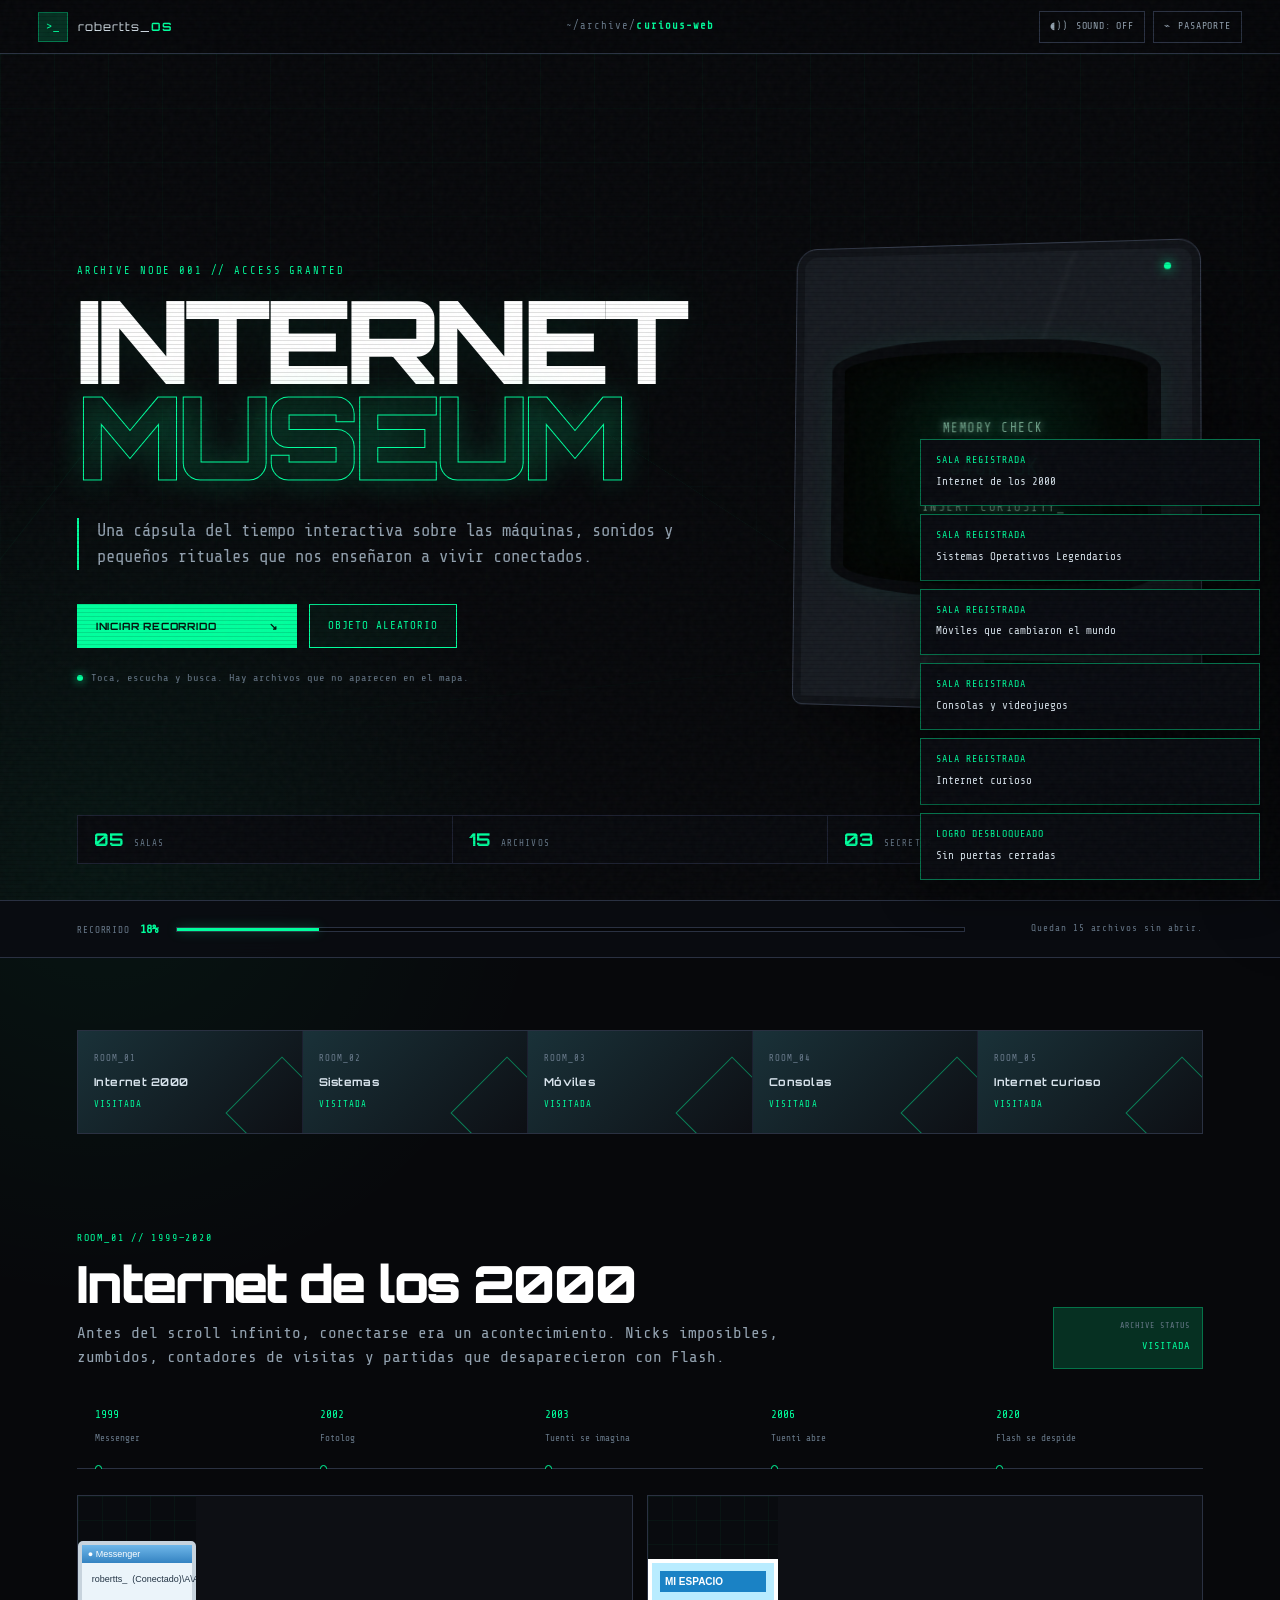
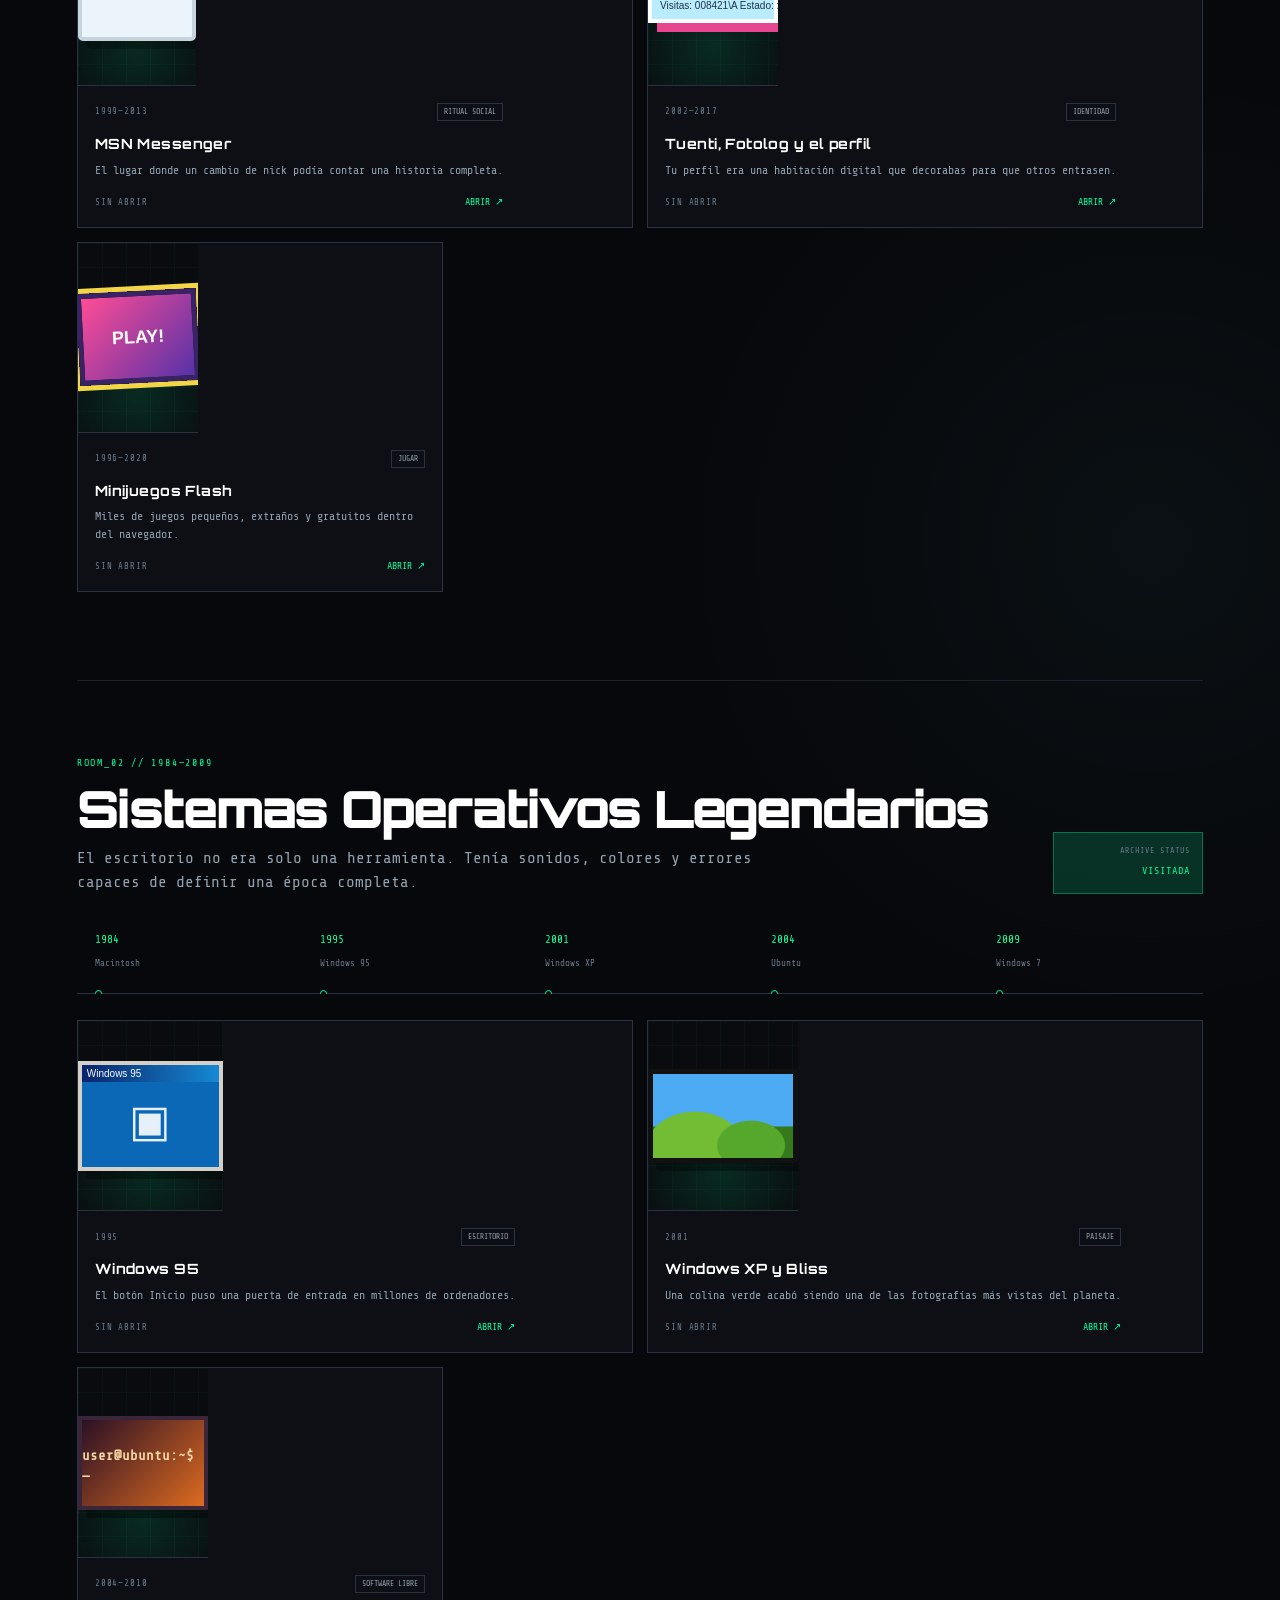
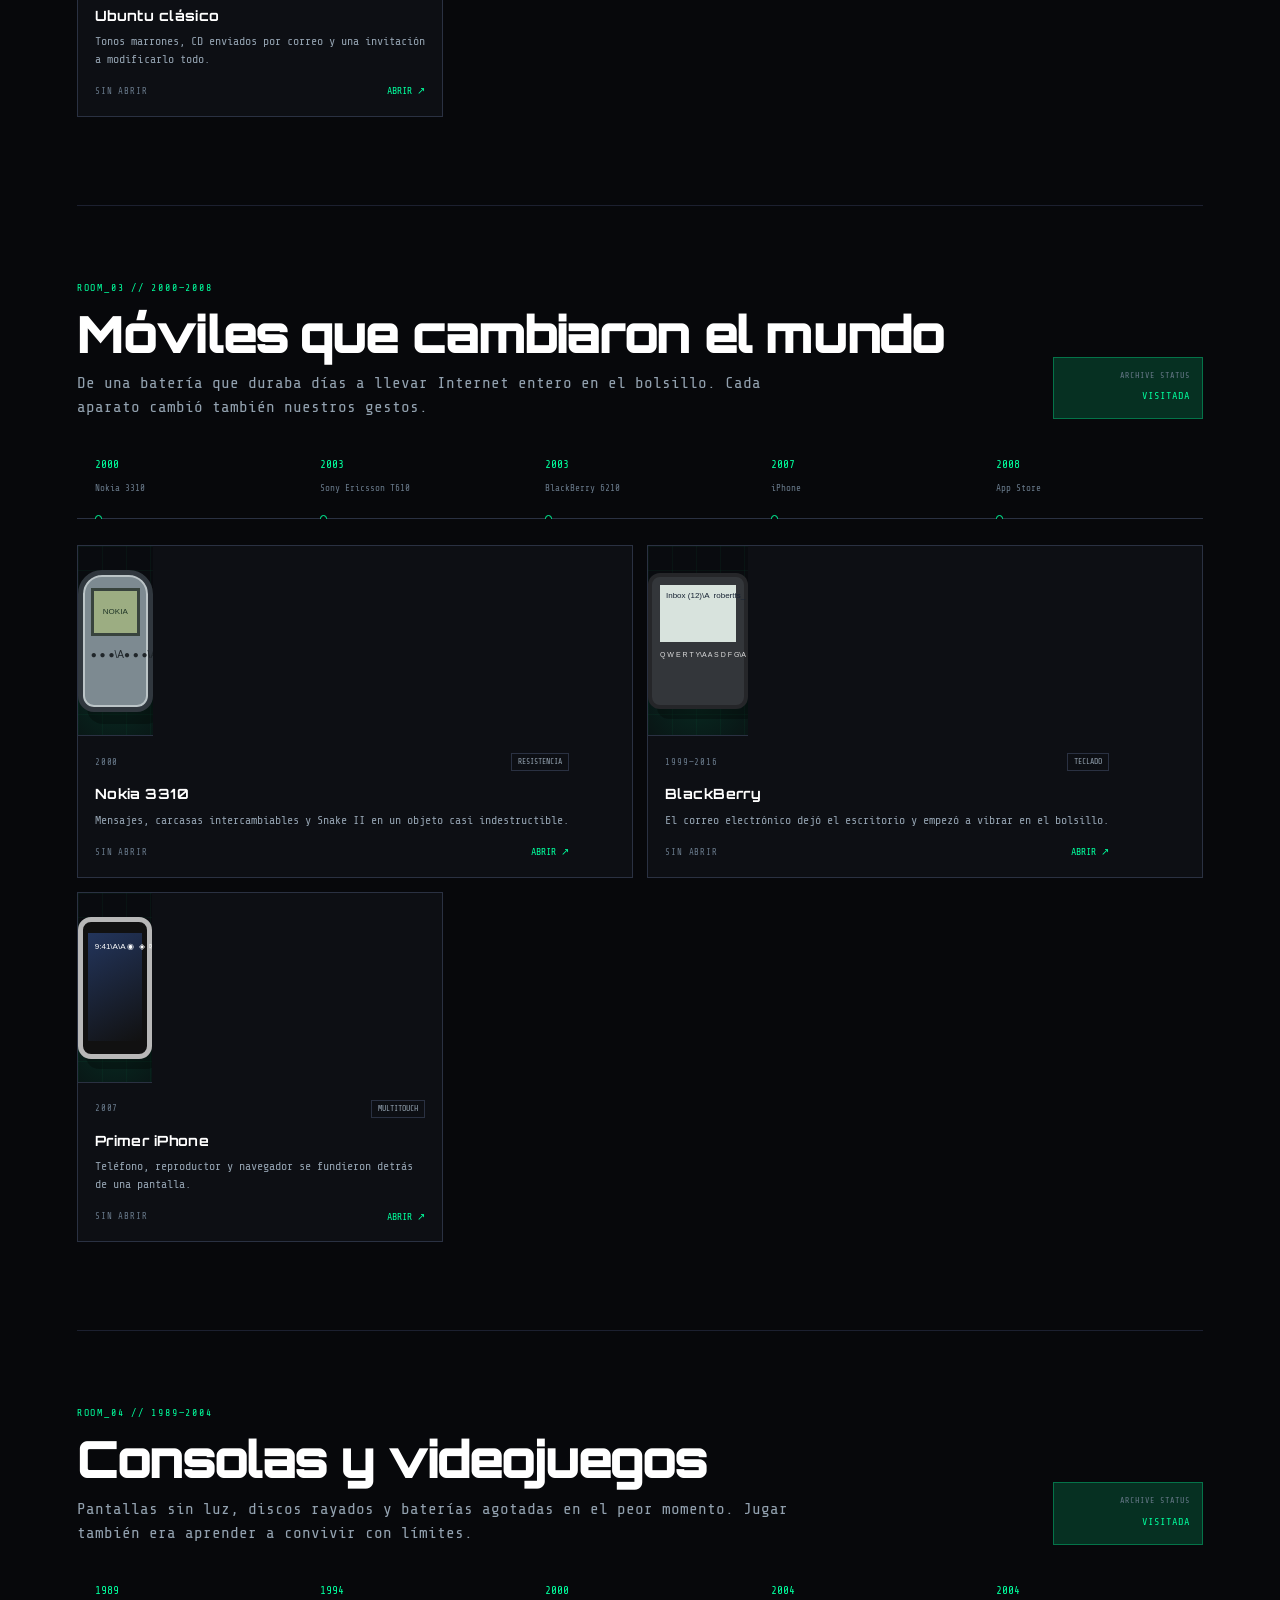
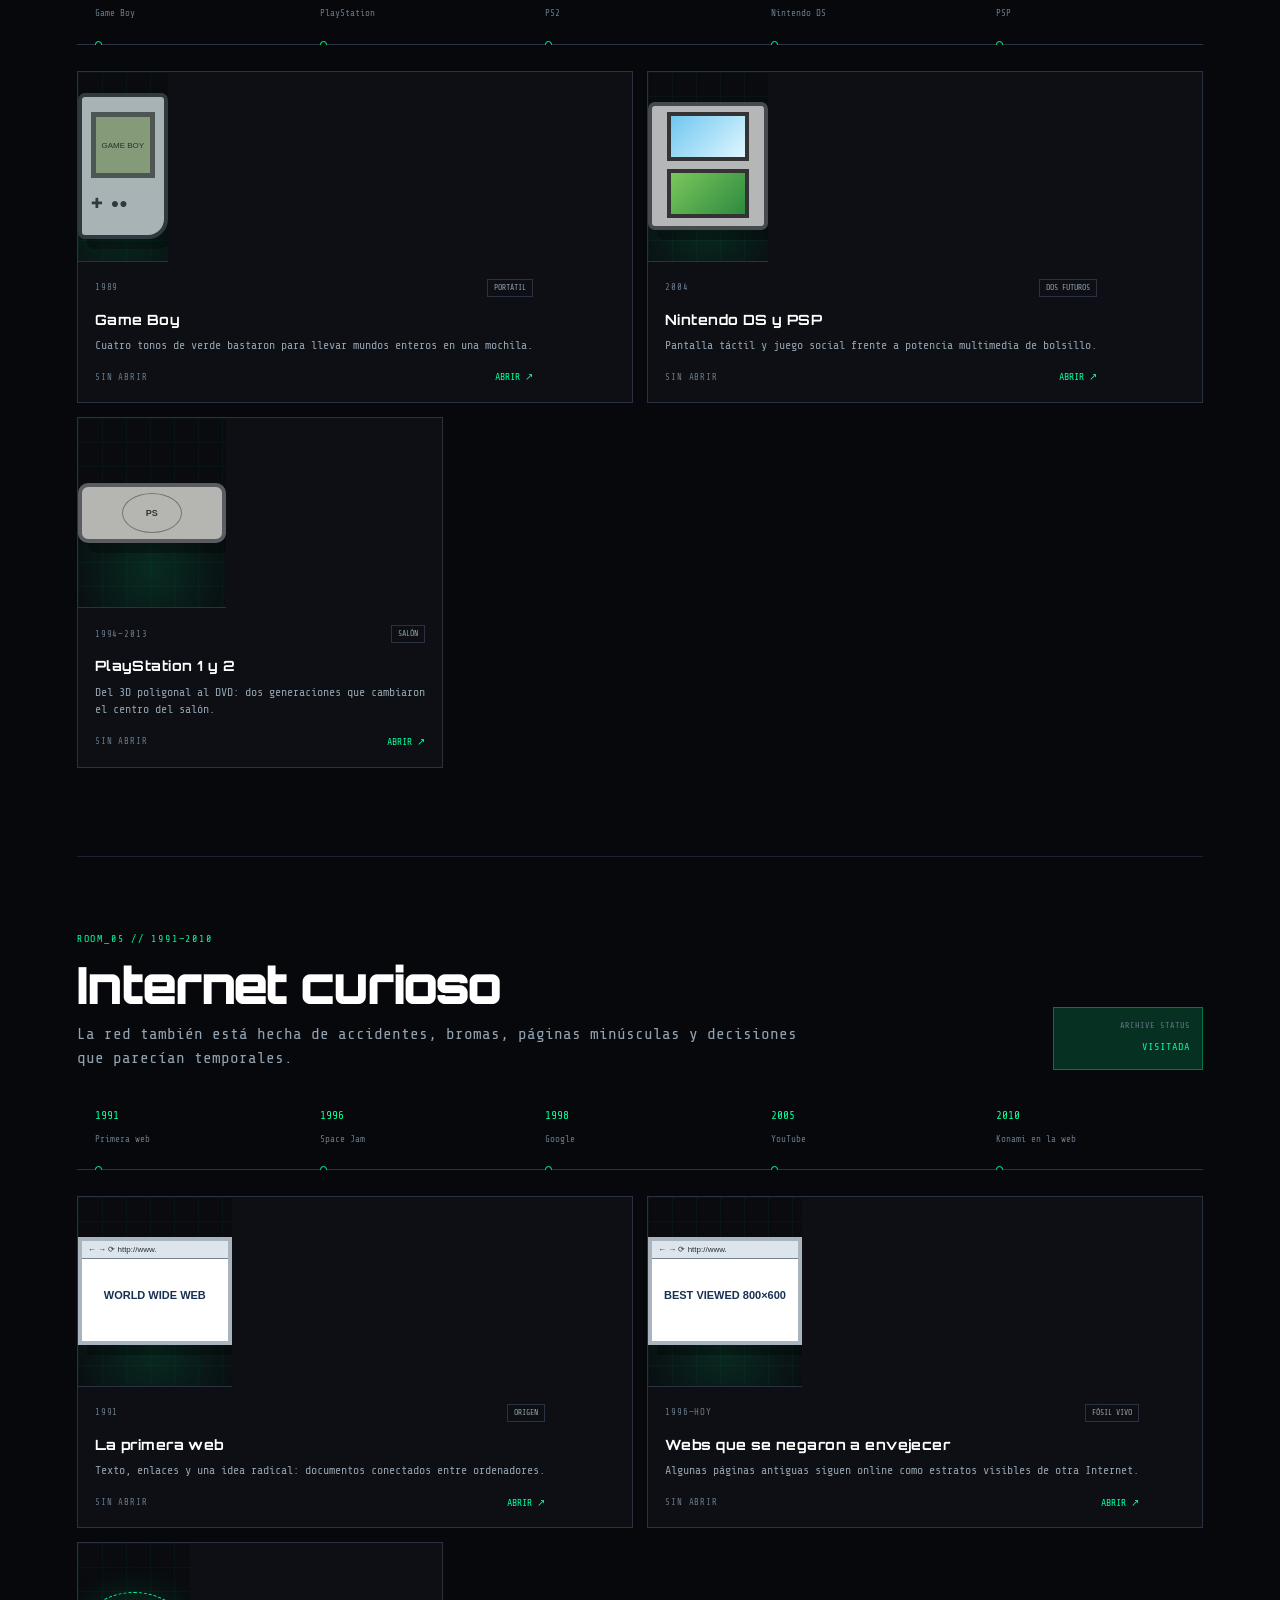
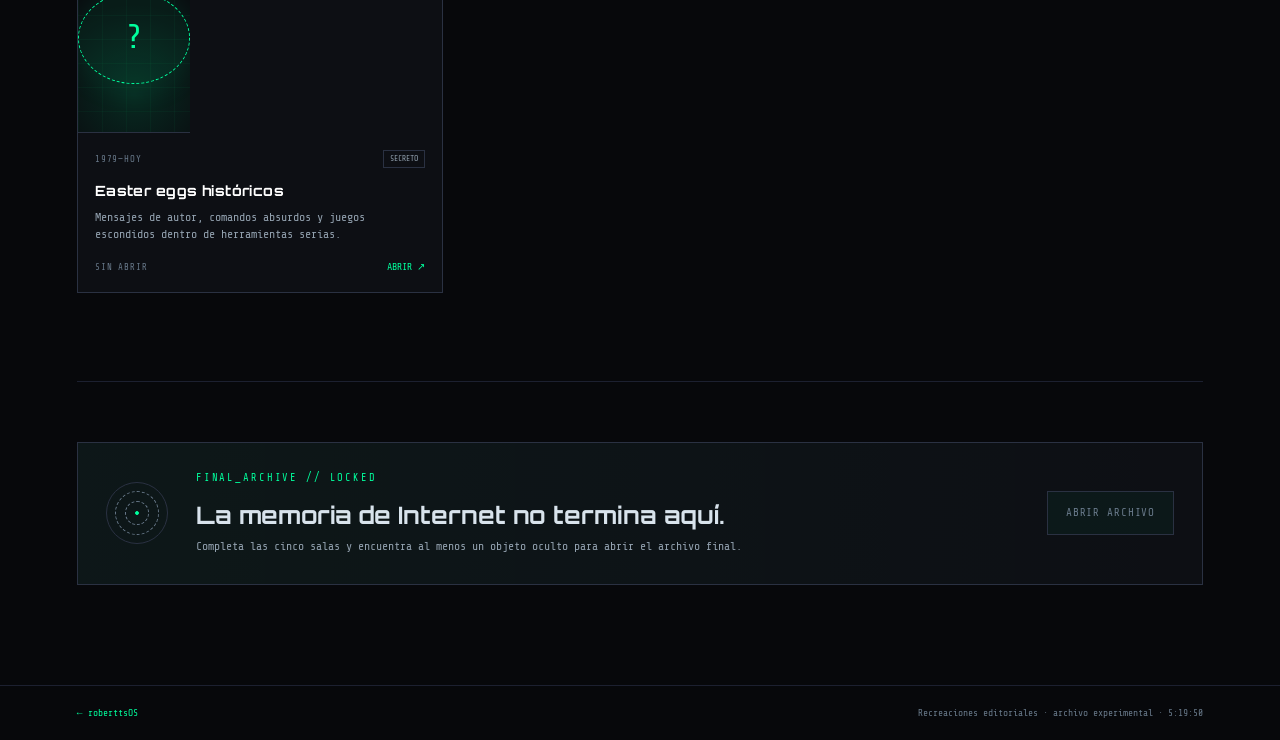
<file: internet-museum/index.html>
<!DOCTYPE html>
<html lang="es">
<head>
  <meta charset="UTF-8">
  <meta name="viewport" content="width=device-width, initial-scale=1">
  <meta name="theme-color" content="#07080b">
  <meta name="description" content="Internet Museum: una capsula del tiempo interactiva dentro de roberttsOS.">
  <title>Internet Museum // roberttsOS</title>
  <link rel="preconnect" href="https://fonts.googleapis.com">
  <link rel="preconnect" href="https://fonts.gstatic.com" crossorigin>
  <link href="https://fonts.googleapis.com/css2?family=Orbitron:wght@400;700;900&family=Share+Tech+Mono&display=swap" rel="stylesheet">
  <link rel="stylesheet" href="assets/styles.css">
</head>
<body>
  <div class="boot-screen" id="bootScreen" aria-hidden="true">
    <div class="boot-mark">INTERNET_<span>MUSEUM</span></div>
    <p>mounting collective_memory://</p>
    <div class="boot-track"><span></span></div>
    <div class="boot-log" id="bootLog"></div>
  </div>

  <div class="noise" aria-hidden="true"></div>

  <header class="topbar">
    <a class="brand" href="../index.html" aria-label="Volver a roberttsOS">
      <span class="brand-prompt">&gt;_</span>
      <span>robertts_<b>OS</b></span>
    </a>
    <div class="topbar-path" aria-label="Ruta actual">
      <span>~/archive/</span><strong id="currentPath">lobby</strong>
    </div>
    <div class="topbar-actions">
      <button class="icon-button" id="soundToggle" type="button" aria-pressed="false" title="Activar sonido">
        <span class="sound-icon" aria-hidden="true">◖))</span>
        <span class="action-label">SOUND: OFF</span>
      </button>
      <button class="icon-button" id="passportToggle" type="button" aria-expanded="false">
        <span aria-hidden="true">⌁</span>
        <span class="action-label">PASAPORTE</span>
      </button>
    </div>
  </header>

  <aside class="passport" id="passport" aria-label="Pasaporte del museo" aria-hidden="true">
    <div class="passport-head">
      <div>
        <span class="eyebrow">VISITOR_FILE</span>
        <h2>Pasaporte digital</h2>
      </div>
      <button class="plain-button" id="passportClose" type="button" aria-label="Cerrar pasaporte">×</button>
    </div>
    <div class="passport-score">
      <div class="score-ring" id="scoreRing"><strong id="passportPercent">0%</strong></div>
      <div>
        <span class="data-label">ESTADO</span>
        <p id="visitorRank">Visitante nuevo</p>
        <small id="passportCount">0 descubrimientos registrados</small>
      </div>
    </div>
    <section>
      <div class="section-label"><span>LOGROS</span><b id="achievementCount">0/5</b></div>
      <div class="achievement-list" id="achievementList"></div>
    </section>
    <button class="reset-button" id="resetProgress" type="button">[ reiniciar visita ]</button>
  </aside>

  <main>
    <section class="hero" id="lobby">
      <div class="hero-grid" aria-hidden="true"></div>
      <div class="hero-copy">
        <span class="eyebrow">ARCHIVE NODE 001 // ACCESS GRANTED</span>
        <h1>INTERNET<br><span>MUSEUM</span></h1>
        <p class="hero-lead">Una cápsula del tiempo interactiva sobre las máquinas, sonidos y pequeños rituales que nos enseñaron a vivir conectados.</p>
        <div class="hero-actions">
          <button class="primary-button" id="startTour" type="button">
            <span>INICIAR RECORRIDO</span><b>↘</b>
          </button>
          <button class="secondary-button" id="randomArtifact" type="button">OBJETO ALEATORIO</button>
        </div>
        <p class="hero-hint"><span class="pulse-dot"></span> Toca, escucha y busca. Hay archivos que no aparecen en el mapa.</p>
      </div>

      <button class="hero-machine secret-trigger" id="heroSecret" type="button" aria-label="Terminal de archivo. Parece tener un mensaje oculto.">
        <span class="machine-led"></span>
        <span class="machine-screen">
          <i>MEMORY CHECK</i>
          <b>640K OK</b>
          <em>INSERT CURIOSITY_</em>
        </span>
        <span class="machine-slots"></span>
      </button>

      <div class="hero-stats">
        <div><strong>05</strong><span>SALAS</span></div>
        <div><strong id="artifactTotal">00</strong><span>ARCHIVOS</span></div>
        <div><strong>03</strong><span>SECRETOS</span></div>
      </div>
    </section>

    <section class="progress-dock" aria-label="Progreso de la visita">
      <div class="progress-copy">
        <span>RECORRIDO</span>
        <strong id="progressPercent">0%</strong>
      </div>
      <div class="progress-track" role="progressbar" aria-valuemin="0" aria-valuemax="100" aria-valuenow="0" id="progressTrack">
        <span id="progressFill"></span>
      </div>
      <p id="nextObjective">Primera misión: entra en cualquier sala.</p>
    </section>

    <nav class="room-map" id="roomMap" aria-label="Mapa del museo"></nav>

    <div class="museum-content" id="museumContent"></div>

    <section class="final-vault" id="finalVault">
      <div class="vault-lock" aria-hidden="true">
        <span></span><span></span><span></span>
      </div>
      <div>
        <span class="eyebrow">FINAL_ARCHIVE // LOCKED</span>
        <h2>La memoria de Internet no termina aquí.</h2>
        <p id="vaultMessage">Completa las cinco salas y encuentra al menos un objeto oculto para abrir el archivo final.</p>
      </div>
      <button class="secondary-button" id="vaultButton" type="button" disabled>ABRIR ARCHIVO</button>
    </section>
  </main>

  <footer>
    <a href="../index.html">← roberttsOS</a>
    <p>Recreaciones editoriales · archivo experimental · <span id="footerClock">00:00:00</span></p>
  </footer>

  <dialog class="artifact-dialog" id="artifactDialog">
    <form method="dialog">
      <button class="dialog-close" value="close" aria-label="Cerrar archivo">×</button>
    </form>
    <div id="dialogContent"></div>
  </dialog>

  <dialog class="final-dialog" id="finalDialog" aria-labelledby="finalDialogTitle">
    <form method="dialog">
      <button class="dialog-close" value="close" aria-label="Cerrar mensaje final">×</button>
    </form>
    <div class="final-dialog-screen" aria-hidden="true">
      <span>COLLECTIVE_MEMORY://FINAL</span>
      <strong>ACCESS GRANTED</strong>
      <i>● ARCHIVE PRESERVED</i>
    </div>
    <div class="final-dialog-content">
      <span class="eyebrow">RECORRIDO COMPLETADO</span>
      <h2 id="finalDialogTitle">Internet también eres tú.</h2>
      <p>Este museo guarda máquinas, sonidos y páginas del pasado, pero la memoria de Internet no vive únicamente en los archivos.</p>
      <p>También permanece en las historias que contamos, los enlaces que conservamos y las cosas que decidimos compartir con quien llegue después.</p>
      <blockquote>Conserva. Comparte. Deja una puerta abierta para la próxima persona curiosa.</blockquote>
      <form method="dialog">
        <button class="primary-button final-dialog-button" value="close">CERRAR ARCHIVO</button>
      </form>
    </div>
  </dialog>

  <div class="toast-stack" id="toastStack" aria-live="polite" aria-atomic="true"></div>

  <template id="roomTemplate">
    <section class="room">
      <header class="room-header">
        <div>
          <span class="room-index"></span>
          <h2 class="room-title"></h2>
          <p class="room-intro"></p>
        </div>
        <div class="room-status">
          <span>ARCHIVE STATUS</span>
          <strong>NO VISITADO</strong>
        </div>
      </header>
      <div class="timeline" aria-label="Linea temporal"></div>
      <div class="artifact-grid"></div>
    </section>
  </template>

  <script src="assets/museum.js?v=20260612-1"></script>
</body>
</html>
</file>
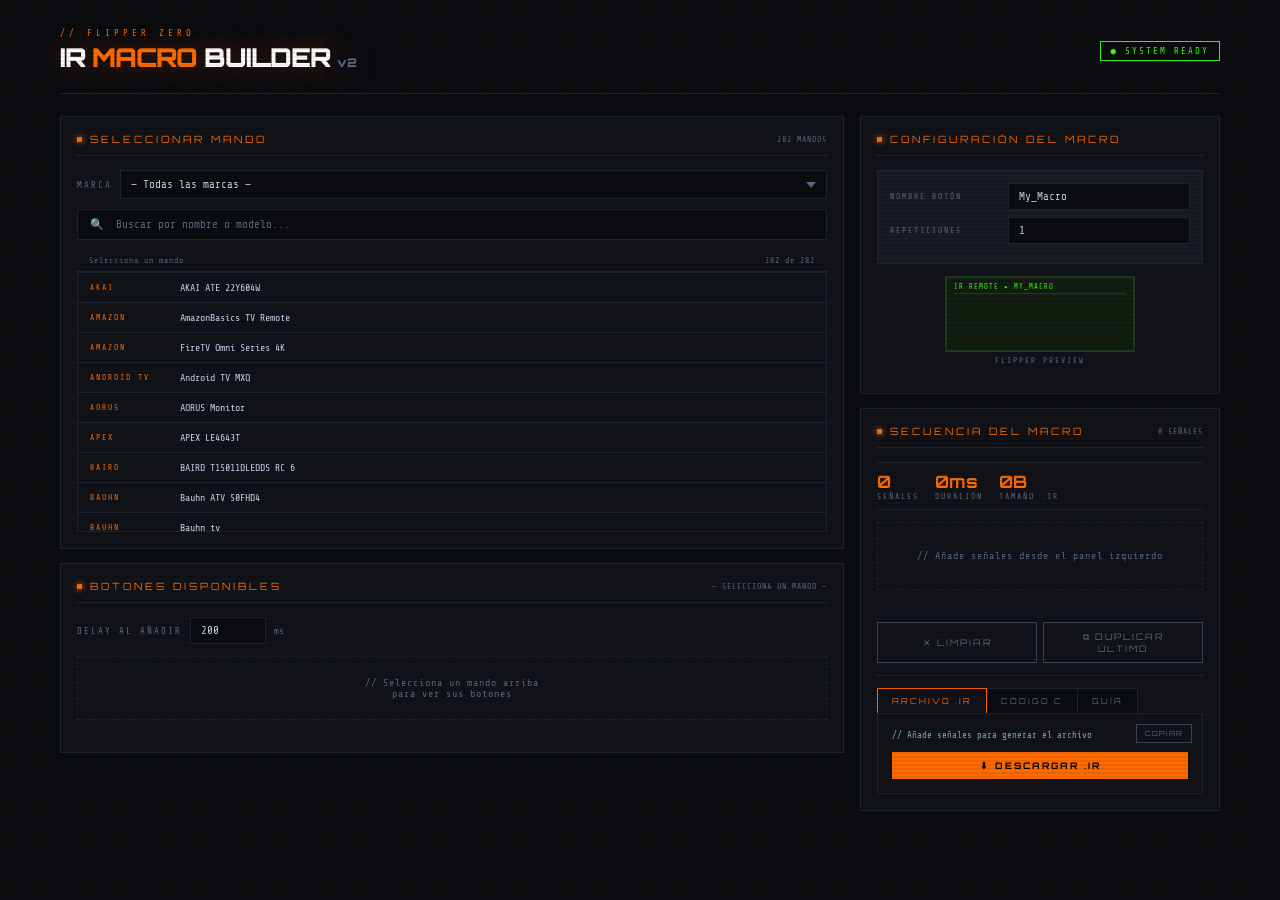
<file: ir-macro-builder/index.html>
<!DOCTYPE html>
<html lang="es">
<head>
<meta charset="UTF-8">
<meta name="viewport" content="width=device-width, initial-scale=1.0">
<title>Flipper IR Macro Builder</title>
<link href="https://fonts.googleapis.com/css2?family=Share+Tech+Mono&family=Orbitron:wght@400;700;900&display=swap" rel="stylesheet">
<style>
:root{
  --bg:#0a0c0f;--s1:#111318;--s2:#181c23;--border:#1e2530;
  --acc:#ff6b00;--acc2:#ff9a40;--green:#39ff14;--dim:#3a4455;
  --text:#c8d4e8;--muted:#5a6a80;--danger:#ff3355;
}
*{box-sizing:border-box;margin:0;padding:0;}
body{font-family:'Share Tech Mono',monospace;background:var(--bg);color:var(--text);min-height:100vh;overflow-x:hidden;}
body::before{content:'';position:fixed;inset:0;background:repeating-linear-gradient(0deg,transparent,transparent 2px,rgba(0,0,0,.07) 2px,rgba(0,0,0,.07) 4px);pointer-events:none;z-index:9999;}
body::after{content:'';position:fixed;inset:0;background-image:linear-gradient(rgba(255,107,0,.025) 1px,transparent 1px),linear-gradient(90deg,rgba(255,107,0,.025) 1px,transparent 1px);background-size:40px 40px;pointer-events:none;z-index:0;}
.wrap{position:relative;z-index:1;max-width:1200px;margin:0 auto;padding:0 20px 60px;}

/* HEADER */
header{padding:28px 0 20px;border-bottom:1px solid var(--border);margin-bottom:22px;display:flex;align-items:center;gap:16px;flex-wrap:wrap;}
.logo-tag{font-size:9px;letter-spacing:4px;color:var(--acc);text-transform:uppercase;display:block;margin-bottom:3px;}
h1{font-family:'Orbitron',sans-serif;font-size:26px;font-weight:900;color:#fff;letter-spacing:-1px;text-shadow:0 0 28px rgba(255,107,0,.35);}
h1 span{color:var(--acc);}
.badge{margin-left:auto;font-size:9px;letter-spacing:2px;color:var(--green);border:1px solid var(--green);padding:4px 10px;animation:blink 2s step-end infinite;white-space:nowrap;}
@keyframes blink{50%{opacity:.3;}}

/* LAYOUT */
.layout{display:grid;grid-template-columns:1fr 360px;gap:16px;align-items:start;}

/* PANELS */
.panel{background:var(--s1);border:1px solid var(--border);padding:16px;margin-bottom:14px;}
.ptitle{font-family:'Orbitron',sans-serif;font-size:10px;letter-spacing:3px;color:var(--acc);text-transform:uppercase;margin-bottom:14px;padding-bottom:10px;border-bottom:1px solid var(--border);display:flex;align-items:center;gap:8px;}
.ptitle::before{content:'';display:inline-block;width:5px;height:5px;background:var(--acc);box-shadow:0 0 6px var(--acc);}
.ptitle-right{margin-left:auto;font-size:8px;color:var(--muted);font-family:'Share Tech Mono',monospace;letter-spacing:1px;}

/* ── REMOTE SELECTOR ── */
.selector-wrap{display:flex;flex-direction:column;gap:10px;}

/* Brand dropdown */
.brand-row{display:flex;gap:8px;align-items:center;}
.brand-row label{font-size:9px;letter-spacing:2px;color:var(--muted);text-transform:uppercase;white-space:nowrap;flex-shrink:0;}
select.brand-select{flex:1;background:var(--bg);border:1px solid var(--border);color:var(--text);font-family:'Share Tech Mono',monospace;font-size:11px;padding:7px 10px;outline:none;cursor:pointer;transition:border-color .15s;appearance:none;background-image:url("data:image/svg+xml,%3Csvg xmlns='http://www.w3.org/2000/svg' width='10' height='6'%3E%3Cpath d='M0 0l5 6 5-6z' fill='%235a6a80'/%3E%3C/svg%3E");background-repeat:no-repeat;background-position:right 10px center;}
select.brand-select:focus{border-color:var(--acc);}
select.brand-select option{background:var(--bg);}

/* Search */
.search-box{width:100%;background:var(--bg);border:1px solid var(--border);color:var(--text);font-family:'Share Tech Mono',monospace;font-size:11px;padding:8px 12px;outline:none;transition:border-color .15s;}
.search-box:focus{border-color:var(--acc);}
.search-box::placeholder{color:var(--muted);}

/* Remote list */
.remote-list{border:1px solid var(--border);max-height:260px;overflow-y:auto;}
.remote-item{padding:9px 12px;cursor:pointer;border-bottom:1px solid var(--border);display:flex;align-items:center;gap:10px;transition:background .12s;}
.remote-item:last-child{border-bottom:none;}
.remote-item:hover{background:rgba(255,107,0,.05);}
.remote-item.active{background:rgba(255,107,0,.08);border-left:2px solid var(--acc);}
.ri-brand{font-size:8px;letter-spacing:2px;color:var(--acc);text-transform:uppercase;flex-shrink:0;width:80px;overflow:hidden;text-overflow:ellipsis;white-space:nowrap;}
.ri-label{font-size:10px;color:var(--text);flex:1;min-width:0;overflow:hidden;text-overflow:ellipsis;white-space:nowrap;}
.ri-count{font-size:8px;color:var(--muted);flex-shrink:0;}
.list-empty{padding:20px;text-align:center;font-size:10px;color:var(--muted);letter-spacing:1px;}
.list-status{padding:6px 12px;font-size:8px;color:var(--muted);letter-spacing:1px;border-bottom:1px solid var(--border);display:flex;justify-content:space-between;}

/* ── SIGNAL PANEL ── */
.sig-panel-inner{min-height:80px;}
.sig-grid{display:grid;grid-template-columns:repeat(auto-fill,minmax(88px,1fr));gap:5px;margin-top:10px;}
.sig-btn{background:var(--s2);border:1px solid var(--border);color:var(--muted);font-family:'Share Tech Mono',monospace;font-size:9px;padding:8px 4px;cursor:pointer;text-align:center;transition:all .12s;letter-spacing:.5px;text-transform:uppercase;line-height:1.3;display:flex;flex-direction:column;align-items:center;gap:3px;}
.sig-btn:hover{border-color:var(--acc);color:var(--acc);background:rgba(255,107,0,.07);}
.sig-btn:active{transform:scale(.94);}
.sig-icon{font-size:14px;}
.sig-name{font-size:8px;}

/* delay row */
.delay-row{display:flex;align-items:center;gap:8px;margin-bottom:4px;}
.delay-row label{font-size:9px;letter-spacing:2px;color:var(--muted);text-transform:uppercase;white-space:nowrap;}
input[type=number],input[type=text]{background:var(--bg);border:1px solid var(--border);color:var(--text);font-family:'Share Tech Mono',monospace;font-size:11px;padding:6px 10px;outline:none;transition:border-color .15s;width:100%;}
input[type=number]:focus,input[type=text]:focus{border-color:var(--acc);}

/* ── MACRO ── */
.macro-list{min-height:90px;margin-bottom:10px;}
.macro-empty{border:1px dashed var(--border);padding:24px;text-align:center;font-size:10px;color:var(--muted);letter-spacing:1px;line-height:1.8;}
.macro-item{display:flex;align-items:center;gap:6px;padding:7px 8px;background:var(--s2);border:1px solid var(--border);margin-bottom:3px;cursor:grab;animation:sIn .18s ease;}
@keyframes sIn{from{opacity:0;transform:translateX(-8px);}to{opacity:1;transform:translateX(0);}}
.macro-item.dragging{opacity:.3;border-color:var(--acc);}
.macro-item.drag-over{border-color:var(--acc);background:rgba(255,107,0,.05);}
.item-num{font-size:8px;color:var(--muted);width:16px;text-align:right;flex-shrink:0;}
.item-brand{font-size:8px;color:var(--acc);flex-shrink:0;max-width:52px;overflow:hidden;text-overflow:ellipsis;white-space:nowrap;}
.item-name{flex:1;font-size:10px;color:var(--text);text-transform:uppercase;letter-spacing:.5px;min-width:0;overflow:hidden;text-overflow:ellipsis;white-space:nowrap;}
.delay-inp{width:50px;padding:2px 5px;font-size:9px;background:var(--bg);border:1px solid var(--border);color:var(--acc);font-family:'Share Tech Mono',monospace;text-align:right;flex-shrink:0;}
.ms-lbl{font-size:8px;color:var(--muted);flex-shrink:0;}
.rm-btn{background:transparent;border:1px solid transparent;color:var(--muted);font-size:10px;cursor:pointer;padding:2px 5px;flex-shrink:0;transition:all .12s;font-family:'Share Tech Mono',monospace;}
.rm-btn:hover{border-color:var(--danger);color:var(--danger);}
.dh{color:var(--dim);cursor:grab;font-size:11px;padding:0 2px;flex-shrink:0;}

/* STATS */
.stats-bar{display:flex;gap:16px;padding:8px 0;border-top:1px solid var(--border);border-bottom:1px solid var(--border);margin-bottom:12px;}
.stat-val{font-family:'Orbitron',sans-serif;font-size:17px;font-weight:700;color:var(--acc);}
.stat-label{font-size:8px;letter-spacing:2px;color:var(--muted);text-transform:uppercase;}

/* BUTTONS */
.btn{font-family:'Orbitron',sans-serif;font-size:9px;letter-spacing:2px;padding:8px 14px;border:none;cursor:pointer;text-transform:uppercase;transition:all .15s;}
.btn-acc{background:var(--acc);color:#000;font-weight:700;}
.btn-acc:hover{background:var(--acc2);box-shadow:0 0 18px rgba(255,107,0,.35);}
.btn-out{background:transparent;border:1px solid var(--dim);color:var(--muted);}
.btn-out:hover{border-color:var(--acc);color:var(--acc);}
.btn-full{width:100%;text-align:center;}
.btn-row{display:flex;gap:6px;margin-bottom:10px;}

/* TABS */
.tab-bar{display:flex;}
.tab{font-family:'Orbitron',sans-serif;font-size:8px;letter-spacing:2px;padding:7px 14px;border:1px solid var(--border);border-bottom:none;cursor:pointer;color:var(--muted);background:var(--bg);text-transform:uppercase;transition:all .12s;margin-right:-1px;}
.tab.active{background:var(--s1);color:var(--acc);border-color:var(--acc);border-bottom-color:var(--s1);z-index:1;}
.tab-content{background:var(--s1);border:1px solid var(--border);padding:14px;display:none;}
.tab-content.active{display:block;}
.tab-rel{position:relative;}
pre{font-family:'Share Tech Mono',monospace;font-size:9px;color:#7eb8a0;white-space:pre;overflow-x:auto;line-height:1.6;max-height:260px;overflow-y:auto;}
.copy-btn{position:absolute;top:10px;right:10px;font-family:'Orbitron',sans-serif;font-size:7px;letter-spacing:1px;padding:4px 8px;background:transparent;border:1px solid var(--dim);color:var(--muted);cursor:pointer;transition:all .12s;}
.copy-btn:hover{border-color:var(--acc);color:var(--acc);}
.copy-btn.copied{border-color:var(--green);color:var(--green);}

/* FLIPPER PREVIEW */
.flipper-wrap{display:flex;flex-direction:column;align-items:center;gap:4px;margin:12px 0;}
.flipper-screen{width:190px;height:76px;background:#111a11;border:2px solid #1e3a1e;font-family:'Share Tech Mono',monospace;font-size:8px;color:var(--green);padding:5px 7px;position:relative;overflow:hidden;}
.flipper-screen::after{content:'';position:absolute;inset:0;background:linear-gradient(transparent 50%,rgba(57,255,20,.02) 50%);background-size:100% 3px;pointer-events:none;}
.scr-title{font-size:7px;letter-spacing:1px;border-bottom:1px solid rgba(57,255,20,.2);padding-bottom:2px;margin-bottom:3px;white-space:nowrap;overflow:hidden;}
.scr-item{font-size:7px;opacity:.8;white-space:nowrap;overflow:hidden;text-overflow:ellipsis;}
.scr-item.sel{background:var(--green);color:#000;padding:0 2px;opacity:1;}

/* CONFIG */
.cfg-row{display:flex;align-items:center;gap:8px;margin-bottom:7px;}
.cfg-row label{font-size:8px;letter-spacing:2px;color:var(--muted);text-transform:uppercase;flex-shrink:0;width:110px;}
.cfg-row input{flex:1;}

/* GUIDE */
.steps{display:flex;flex-direction:column;gap:7px;margin-top:8px;}
.step{display:flex;gap:8px;align-items:flex-start;font-size:9px;color:var(--muted);line-height:1.6;}
.step-n{font-family:'Orbitron',sans-serif;font-size:8px;color:var(--acc);border:1px solid var(--acc);width:16px;height:16px;display:flex;align-items:center;justify-content:center;flex-shrink:0;margin-top:1px;}
.divider{height:1px;background:var(--border);margin:12px 0;}

/* SPINNER */
.spinner{display:inline-block;width:10px;height:10px;border:2px solid var(--border);border-top-color:var(--acc);border-radius:50%;animation:spin .7s linear infinite;margin-right:6px;vertical-align:middle;}
@keyframes spin{to{transform:rotate(360deg);}}

/* TOAST */
.toast{position:fixed;bottom:24px;left:50%;transform:translateX(-50%) translateY(16px);background:var(--green);color:#000;font-family:'Orbitron',sans-serif;font-size:9px;letter-spacing:2px;padding:8px 20px;opacity:0;transition:all .25s;z-index:10000;pointer-events:none;}
.toast.show{opacity:1;transform:translateX(-50%) translateY(0);}

/* SCROLLBAR */
::-webkit-scrollbar{width:3px;height:3px;}
::-webkit-scrollbar-track{background:var(--bg);}
::-webkit-scrollbar-thumb{background:var(--dim);}
::-webkit-scrollbar-thumb:hover{background:var(--acc);}

@media(max-width:800px){.layout{grid-template-columns:1fr;}.sig-grid{grid-template-columns:repeat(auto-fill,minmax(72px,1fr));}}
</style>
</head>
<body>
<div class="wrap">

<header>
  <div>
    <span class="logo-tag">// Flipper Zero</span>
    <h1>IR <span>MACRO</span> BUILDER <span style="font-size:12px;color:var(--muted);letter-spacing:1px;">v2</span></h1>
  </div>
  <div class="badge">● SYSTEM READY</div>
</header>

<div class="layout">

<!-- ══════════════════ LEFT ══════════════════ -->
<div>

  <!-- REMOTE SELECTOR -->
  <div class="panel">
    <div class="ptitle">
      Seleccionar mando
      <span class="ptitle-right" id="totalCount">— mandos</span>
    </div>

    <div class="selector-wrap">

      <!-- Filtro por marca (dropdown) -->
      <div class="brand-row">
        <label>Marca</label>
        <select class="brand-select" id="brandSelect" onchange="applyFilters()">
          <option value="">— Todas las marcas —</option>
        </select>
      </div>

      <!-- Búsqueda libre -->
      <input class="search-box" id="searchBox" placeholder="🔍  Buscar por nombre o modelo..." oninput="applyFilters()" />

      <!-- Lista resultados -->
      <div>
        <div class="list-status">
          <span id="listStatus">Cargando...</span>
          <span id="listCount"></span>
        </div>
        <div class="remote-list" id="remoteList">
          <div class="list-empty"><span class="spinner"></span> Iniciando...</div>
        </div>
      </div>
    </div>
  </div>

  <!-- BUTTONS DEL MANDO SELECCIONADO -->
  <div class="panel" id="signalPanel">
    <div class="ptitle">
      Botones disponibles
      <span class="ptitle-right" id="sigCount">— selecciona un mando —</span>
    </div>

    <div class="delay-row" style="margin-bottom:12px;">
      <label>Delay al añadir</label>
      <input type="number" id="globalDelay" value="200" min="0" max="9999" style="width:76px;" />
      <span style="font-size:9px;color:var(--muted);">ms</span>
    </div>

    <div class="sig-panel-inner" id="signalGrid">
      <div class="list-empty" style="border:1px dashed var(--border);">
        // Selecciona un mando arriba<br>para ver sus botones
      </div>
    </div>
  </div>

</div>

<!-- ══════════════════ RIGHT ══════════════════ -->
<div>

  <!-- MACRO CONFIG -->
  <div class="panel">
    <div class="ptitle">Configuración del macro</div>
    <div style="background:var(--s2);border:1px solid var(--border);padding:12px;margin-bottom:12px;">
      <div class="cfg-row">
        <label>Nombre botón</label>
        <input type="text" id="macroName" value="My_Macro" maxlength="32" oninput="updatePreview();generateCode();" />
      </div>
      <div class="cfg-row">
        <label>Repeticiones</label>
        <input type="number" id="repeatCount" value="1" min="1" max="10" oninput="generateCode();" />
      </div>
    </div>
    <!-- Flipper Preview -->
    <div class="flipper-wrap">
      <div class="flipper-screen">
        <div class="scr-title" id="scrTitle">IR REMOTE ▸ MY_MACRO</div>
        <div id="scrItems"></div>
      </div>
      <span style="font-size:8px;color:var(--muted);letter-spacing:2px;">FLIPPER PREVIEW</span>
    </div>
  </div>

  <!-- MACRO SEQUENCE -->
  <div class="panel">
    <div class="ptitle">
      Secuencia del macro
      <span class="ptitle-right" id="itemCount">0 señales</span>
    </div>

    <div class="stats-bar">
      <div><div class="stat-val" id="statCount">0</div><div class="stat-label">Señales</div></div>
      <div><div class="stat-val" id="statTime">0ms</div><div class="stat-label">Duración</div></div>
      <div><div class="stat-val" id="statSize">0B</div><div class="stat-label">Tamaño .ir</div></div>
    </div>

    <div class="macro-list" id="macroList">
      <div class="macro-empty">// Añade señales desde el panel izquierdo</div>
    </div>

    <div class="btn-row">
      <button class="btn btn-out" style="flex:1;" onclick="clearMacro()">✕ Limpiar</button>
      <button class="btn btn-out" style="flex:1;" onclick="duplicateLast()">⧉ Duplicar último</button>
    </div>

    <div class="divider"></div>

    <!-- EXPORT -->
    <div class="tab-bar">
      <div class="tab active" onclick="switchTab('ir')">archivo .ir</div>
      <div class="tab" onclick="switchTab('c')">código C</div>
      <div class="tab" onclick="switchTab('guide')">guía</div>
    </div>

    <div class="tab-content active tab-rel" id="tab-ir">
      <button class="copy-btn" onclick="copyTab('ir',this)">COPIAR</button>
      <pre id="code-ir">// Añade señales para generar el archivo</pre>
      <div style="margin-top:10px;">
        <button class="btn btn-acc btn-full" onclick="downloadFile('ir')">⬇ Descargar .ir</button>
      </div>
    </div>

    <div class="tab-content tab-rel" id="tab-c">
      <button class="copy-btn" onclick="copyTab('c',this)">COPIAR</button>
      <pre id="code-c">// Añade señales para generar el código C</pre>
      <div style="margin-top:10px;">
        <button class="btn btn-acc btn-full" onclick="downloadFile('c')">⬇ Descargar .c</button>
      </div>
    </div>

    <div class="tab-content" id="tab-guide">
      <div style="font-size:9px;color:var(--muted);line-height:1.7;">
        <div style="color:var(--acc);font-family:'Orbitron',sans-serif;font-size:9px;letter-spacing:2px;margin-bottom:8px;">USO — ARCHIVO .IR</div>
        <div class="steps">
          <div class="step"><div class="step-n">1</div><span>Selecciona una marca y modelo de mando</span></div>
          <div class="step"><div class="step-n">2</div><span>Pulsa los botones para añadirlos a la secuencia. Puedes combinar botones de distintos mandos</span></div>
          <div class="step"><div class="step-n">3</div><span>Ajusta el delay de cada señal arrastrando para reordenar</span></div>
          <div class="step"><div class="step-n">4</div><span>Descarga el <b style="color:var(--text);">.ir</b> → cópialo en <b style="color:var(--green);">SD/infrared/</b></span></div>
          <div class="step"><div class="step-n">5</div><span>Flipper → Infrared → Open file → tu macro aparece como un solo botón</span></div>
        </div>
        <div class="divider"></div>
        <div style="color:var(--acc);font-family:'Orbitron',sans-serif;font-size:9px;letter-spacing:2px;margin-bottom:8px;">COMPILAR COMO APP NATIVA (.FAP)</div>
        <div class="steps">
          <div class="step"><div class="step-n">1</div><span>Descarga el <b style="color:var(--text);">.c</b> generado</span></div>
          <div class="step"><div class="step-n">2</div><span><b style="color:var(--green);">git clone --recursive</b> github.com/flipperdevices/flipperzero-firmware</span></div>
          <div class="step"><div class="step-n">3</div><span>Copia la carpeta <b style="color:var(--text);">ir_macro/</b> en <b style="color:var(--green);">applications_user/</b></span></div>
          <div class="step"><div class="step-n">4</div><span><b style="color:var(--green);">./fbt fap_ir_macro</b> → genera el .fap</span></div>
          <div class="step"><div class="step-n">5</div><span>Copia el .fap a <b style="color:var(--green);">SD/apps/Infrared/</b></span></div>
        </div>
      </div>
    </div>

  </div>
</div>
</div>
</div>
<div class="toast" id="toast"></div>

<script>
// ═══════════════════════════════════════════════════════
// BASE DE DATOS DE MANDOS — cargada desde el repo
// ═══════════════════════════════════════════════════════
// Ruta relativa — funciona cuando la app se sirve desde GitHub Pages
// (roberttsOS.github.io/ir-macro-builder/index.html)
// Los .ir están en la misma carpeta: ./remotes_ir/
const RAW_BASE = './remotes_ir';

const ALL_REMOTES = [
  {brand:'AKAI',label:'AKAI ATE 22Y604W',file:'AKAI_ATE_22Y604W.ir'},
  {brand:'Amazon',label:'AmazonBasics TV Remote',file:'AmazonBasics_TV_Remote.ir'},
  {brand:'Amazon',label:'FireTV Omni Series 4K',file:'FireTV_Omni_Series_4K.ir'},
  {brand:'Android TV',label:'Android TV MXQ',file:'Android_TV_MXQ.ir'},
  {brand:'AORUS',label:'AORUS Monitor',file:'AORUS_Monitor.ir'},
  {brand:'APEX',label:'APEX LE4643T',file:'APEX_LE4643T.ir'},
  {brand:'BAIRD',label:'BAIRD T15011DLEDDS RC 6',file:'BAIRD_T15011DLEDDS_RC-6.ir'},
  {brand:'Bauhn',label:'Bauhn ATV 50FHD4',file:'Bauhn_ATV_50FHD4.ir'},
  {brand:'Bauhn',label:'Bauhn tv',file:'Bauhn_tv.ir'},
  {brand:'BBK',label:'BBK TV LEM 1071',file:'BBK_TV_LEM-1071.ir'},
  {brand:'Blaupunkt',label:'Blaupunkt',file:'Blaupunkt.ir'},
  {brand:'Blitzwolf',label:'Blitzwolf BWPCM2',file:'Blitzwolf_BWPCM2.ir'},
  {brand:'Bolva',label:'Bolva TV',file:'Bolva_TV.ir'},
  {brand:'Bose',label:'Bose TV',file:'Bose_TV.ir'},
  {brand:'Brandt',label:'Brandt B3228HD',file:'Brandt_B3228HD.ir'},
  {brand:'Brandt',label:'Brandt B3230HD TV',file:'Brandt_B3230HD_TV.ir'},
  {brand:'BUSH',label:'BUSH TV VL32HDLED',file:'BUSH_TV_VL32HDLED.ir'},
  {brand:'CCE',label:'CCE RC512 Remote',file:'CCE_RC512_Remote.ir'},
  {brand:'Clevertouch',label:'Clevertouch Screen Working',file:'Clevertouch Screen Working.ir'},
  {brand:'ContinentalEdison',label:'ContinentalEdison',file:'ContinentalEdison.ir'},
  {brand:'ContinentalEdison',label:'ContinentalEdison CELED32JBL7',file:'ContinentalEdison_CELED32JBL7.ir'},
  {brand:'ContinentalEdison',label:'ContinentalEdison CELED502723',file:'ContinentalEdison_CELED502723.ir'},
  {brand:'Cranker',label:'Cranker generic',file:'Cranker_generic.ir'},
  {brand:'Crown',label:'Crown 22111',file:'Crown_22111.ir'},
  {brand:'Daewoo',label:'Daewood Parsed',file:'Daewood_Parsed.ir'},
  {brand:'Denver',label:'Denver LED 3271',file:'Denver_LED-3271.ir'},
  {brand:'Devant',label:'Devant Unknown Model',file:'Devant_Unknown_Model.ir'},
  {brand:'Dual',label:'Dual DL 32HD 002',file:'Dual_DL-32HD-002.ir'},
  {brand:'Dynex',label:'Dynex DX RC01A 12',file:'Dynex_DX-RC01A-12.ir'},
  {brand:'Dynex',label:'Dynex EN21669D',file:'Dynex_EN21669D.ir'},
  {brand:'DYON',label:'DYON Movie Smart 32 XT',file:'DYON_Movie_Smart_32_XT.ir'},
  {brand:'EdenWood',label:'EdenWood TV',file:'EdenWood_TV.ir'},
  {brand:'Element',label:'Element 100 Series TV',file:'Element_100-Series_TV.ir'},
  {brand:'Element',label:'Element FullRemote',file:'Element_FullRemote.ir'},
  {brand:'Element',label:'Element TV',file:'Element_TV.ir'},
  {brand:'Element',label:'Elements TV',file:'Elements_TV.ir'},
  {brand:'Elitelux',label:'Elitelux L32HD1000',file:'Elitelux_L32HD1000.ir'},
  {brand:'Emerson',label:'Emerson 32FNT004',file:'Emerson_32FNT004.ir'},
  {brand:'Emerson',label:'Emerson remote NH303UD',file:'Emerson_remote_NH303UD.ir'},
  {brand:'Enseo',label:'Enseo',file:'Enseo.ir'},
  {brand:'Enseo',label:'Enseo full',file:'Enseo_full.ir'},
  {brand:'Erisson',label:'Erisson AL52D B',file:'Erisson_AL52D_B.ir'},
  {brand:'Escalade',label:'Escalade TV',file:'Escalade_TV.ir'},
  {brand:'EssentielB',label:'Essentiel B TV',file:'Essentiel_B_TV.ir'},
  {brand:'EssentielB',label:'EssentielB',file:'EssentielB.ir'},
  {brand:'Fetch TV',label:'Fetch TV Box AUS',file:'Fetch_TV_Box_AUS.ir'},
  {brand:'Ffalcon',label:'Ffalcon SF1 Smart TV',file:'Ffalcon_SF1_Smart_TV.ir'},
  {brand:'FINLUX',label:'FINLUX',file:'FINLUX.ir'},
  {brand:'Funai',label:'Funai',file:'Funai.ir'},
  {brand:'Furrion',label:'Furrion',file:'Furrion.ir'},
  {brand:'GPX',label:'Gpx',file:'Gpx.ir'},
  {brand:'Grandin',label:'Grandin',file:'Grandin.ir'},
  {brand:'Grandin',label:'Grandin Unknown Model',file:'Grandin_Unknown_Model.ir'},
  {brand:'Grundig',label:'GRUNDIG',file:'GRUNDIG.ir'},
  {brand:'Grundig',label:'Grundig 2',file:'Grundig_2.ir'},
  {brand:'Grundig',label:'GRUNDIG UNKNOWN',file:'GRUNDIG_UNKNOWN.ir'},
  {brand:'GuestTek',label:'GuestTek Marriot Hotel',file:'GuestTek_Marriot_Hotel.ir'},
  {brand:'Hisense',label:'Hisense 32A4HAU',file:'Hisense_32A4HAU.ir'},
  {brand:'Hisense',label:'Hisense 55K3201GUWUS',file:'Hisense_55K3201GUWUS.ir'},
  {brand:'Hisense',label:'Hisense 65K3300UW',file:'Hisense_65K3300UW.ir'},
  {brand:'Hisense',label:'Hisense EN 33926A',file:'Hisense_EN_33926A.ir'},
  {brand:'Hisense',label:'Hisense EN3AH39H',file:'Hisense_EN3AH39H.ir'},
  {brand:'Hisense',label:'Hisense EN3Y39H',file:'Hisense_EN3Y39H.ir'},
  {brand:'Hisense',label:'Hisense RokuTV',file:'Hisense_RokuTV.ir'},
  {brand:'Hisense',label:'Hisense TV ZDB2190126',file:'Hisense_TV_ZDB2190126.ir'},
  {brand:'Hitachi',label:'Hitachi 43140',file:'Hitachi_43140.ir'},
  {brand:'Hitachi',label:'Hitachi LE46H508',file:'Hitachi_LE46H508.ir'},
  {brand:'Hitachi',label:'Hitachi RC43140',file:'Hitachi_RC43140.ir'},
  {brand:'Hitachi',label:'Hitachi SmartTV 43140',file:'Hitachi_SmartTV_43140.ir'},
  {brand:'Insignia',label:'Insignia',file:'Insignia.ir'},
  {brand:'Insignia',label:'Insignia NS RCFNA 21',file:'Insignia_NS_RCFNA_21.ir'},
  {brand:'JVC',label:'JVC 4KTV',file:'JVC_4KTV.ir'},
  {brand:'Kendo',label:'Kendo CP20M36VT',file:'Kendo_CP20M36VT.ir'},
  {brand:'KRAFT',label:'KRAFT KTV',file:'KRAFT_KTV.ir'},
  {brand:'LG',label:'LG',file:'LG.ir'},
  {brand:'LG',label:'LG 27GR95QE TV',file:'LG_27GR95QE_TV.ir'},
  {brand:'LG',label:'LG 32LF650V',file:'LG_32LF650V.ir'},
  {brand:'LG',label:'LG 32LN5406',file:'LG_32LN5406.ir'},
  {brand:'LG',label:'LG 43NANO779PA',file:'LG_43NANO779PA.ir'},
  {brand:'LG',label:'LG 48LV340H',file:'LG_48LV340H.ir'},
  {brand:'LG',label:'LG 4K TV',file:'LG_4K_TV.ir'},
  {brand:'LG',label:'LG 55LB870V ZA',file:'LG_55LB870V_ZA.ir'},
  {brand:'LG',label:'LG 55UN7300AUD',file:'LG_55UN7300AUD.ir'},
  {brand:'LG',label:'LG 75UJ6470',file:'LG_75UJ6470.ir'},
  {brand:'LG',label:'LG AKB69680401',file:'LG_AKB69680401.ir'},
  {brand:'LG',label:'LG AKB72913118',file:'LG_AKB72913118.ir'},
  {brand:'LG',label:'LG AKB72914048',file:'LG_AKB72914048.ir'},
  {brand:'LG',label:'LG AKB72915206',file:'LG_AKB72915206.ir'},
  {brand:'LG',label:'LG AKB73275675',file:'LG_AKB73275675.ir'},
  {brand:'LG',label:'LG AKB75095307',file:'LG_AKB75095307.ir'},
  {brand:'LG',label:'LG AKB75675311',file:'LG_AKB75675311.ir'},
  {brand:'LG',label:'LG AKB75855501',file:'LG_AKB75855501.ir'},
  {brand:'LG',label:'LG C1',file:'LG_C1.ir'},
  {brand:'LG',label:'Lg c9 magic remote',file:'Lg_c9_magic_remote.ir'},
  {brand:'LG',label:'LG Factory Service',file:'LG_Factory_Service.ir'},
  {brand:'LG',label:'LG Hotel tv',file:'LG_Hotel_tv.ir'},
  {brand:'LG',label:'LG Hotel TV Home2',file:'LG_Hotel_TV_Home2.ir'},
  {brand:'LG',label:'LG MKJ39170828 Service',file:'LG_MKJ39170828_Service.ir'},
  {brand:'LG',label:'LG MR21GC Magic Remote',file:'LG_MR21GC_Magic_Remote.ir'},
  {brand:'LG',label:'LG TV 42LF5800',file:'LG_TV_42LF5800.ir'},
  {brand:'LG',label:'LG TV AKB75375604',file:'LG_TV_AKB75375604.ir'},
  {brand:'Lodgenet',label:'lodgenet lrc3220',file:'lodgenet_lrc3220.ir'},
  {brand:'LOEWE',label:'LOEWE TV',file:'LOEWE_TV.ir'},
  {brand:'Manta',label:'Manta TV',file:'Manta_TV.ir'},
  {brand:'Manta',label:'Manta TV 2',file:'Manta_TV_2.ir'},
  {brand:'Marriott',label:'Marriott BONVoY Remote',file:'Marriott-BONVoY_Remote.ir'},
  {brand:'Matsui',label:'Matsui 1435b',file:'Matsui_1435b.ir'},
  {brand:'Medion',label:'Medion MD21302',file:'Medion_MD21302.ir'},
  {brand:'Medion',label:'Medion MD31802',file:'Medion_MD31802.ir'},
  {brand:'Mivar',label:'Mivar LCD TV',file:'Mivar_LCD_TV.ir'},
  {brand:'NEC',label:'NEC',file:'NEC.ir'},
  {brand:'NEC',label:'NEC E425',file:'NEC_E425.ir'},
  {brand:'Neo',label:'Neo TV',file:'Neo_TV.ir'},
  {brand:'NEVIR',label:'NEVIR NVR 7409 39HD N',file:'NEVIR_NVR-7409-39HD-N.ir'},
  {brand:'Oky',label:'Oky TV',file:'Oky_TV.ir'},
  {brand:'Onn',label:'Onn Roku TV',file:'Onn_Roku_TV.ir'},
  {brand:'Panasonic',label:'Panasonic 58JX800 Series',file:'Panasonic_58JX800_Series.ir'},
  {brand:'Panasonic',label:'Panasonic N2QAYA 152',file:'Panasonic_N2QAYA_152.ir'},
  {brand:'Panasonic',label:'Panasonic N2QAYB000705',file:'Panasonic_N2QAYB000705.ir'},
  {brand:'Panasonic',label:'Panasonic N2QAYB000715',file:'Panasonic_N2QAYB000715.ir'},
  {brand:'Panasonic',label:'Panasonic N2QAYB000752',file:'Panasonic_N2QAYB000752.ir'},
  {brand:'Panasonic',label:'Panasonic N2QAYB000752 Full',file:'Panasonic_N2QAYB000752_Full.ir'},
  {brand:'Panasonic',label:'Panasonic N2QAYB000926',file:'Panasonic_N2QAYB000926.ir'},
  {brand:'Panasonic',label:'Panasonic TC P50S2',file:'Panasonic_TC-P50S2.ir'},
  {brand:'Panasonic',label:'Panasonic TC P50U1',file:'Panasonic_TC-P50U1.ir'},
  {brand:'Panasonic',label:'Panasonic TH 43HS550K',file:'Panasonic_TH-43HS550K.ir'},
  {brand:'Panasonic',label:'Panasonic TX 42AS650E',file:'Panasonic_TX_42AS650E.ir'},
  {brand:'Panasonic',label:'Panasonic TX 43GXW584',file:'Panasonic_TX_43GXW584.ir'},
  {brand:'Panasonic',label:'Panasonic TX L42E5E',file:'Panasonic_TX_L42E5E.ir'},
  {brand:'Panasonic',label:'Panasonic TX P50C10E',file:'Panasonic_TX-P50C10E.ir'},
  {brand:'Panasonic',label:'Panasonic Unknown Full',file:'Panasonic_Unknown_Full.ir'},
  {brand:'PD108',label:'PD108 420',file:'PD108-420.ir'},
  {brand:'Philips',label:'Philips 14PT136B00',file:'Philips_14PT136B00.ir'},
  {brand:'Philips',label:'Philips 22IT TV Monitor',file:'Philips_22IT_TV_Monitor.ir'},
  {brand:'Philips',label:'Philips 32PFL4208T',file:'Philips_32PFL4208T.ir'},
  {brand:'Philips',label:'Philips 32PFL7403S',file:'Philips_32PFL7403S.ir'},
  {brand:'Philips',label:'Philips 32PFL7962D12',file:'Philips_32PFL7962D12.ir'},
  {brand:'Philips',label:'Philips 5766 Series',file:'Philips_5766_Series.ir'},
  {brand:'Philips',label:'Philips generic',file:'Philips_generic.ir'},
  {brand:'Philips',label:'Philips sf256',file:'Philips_sf256.ir'},
  {brand:'Philips',label:'Philips TV 14PV172 08',file:'Philips_TV_14PV172_08.ir'},
  {brand:'Philips',label:'Philips TV 48OLED806',file:'Philips_TV_48OLED806.ir'},
  {brand:'Philips',label:'Philips TV 7000LED 42PFL7695H',file:'Philips_TV_7000LED_42PFL7695H.ir'},
  {brand:'Philips',label:'Philips TV 7956 Series',file:'Philips_TV_7956_Series.ir'},
  {brand:'Philips',label:'Philips TV Universal',file:'Philips_TV_Universal.ir'},
  {brand:'Philips',label:'Philips XXPFL9955H',file:'Philips_XXPFL9955H.ir'},
  {brand:'Philips',label:'PhilipsTV',file:'PhilipsTV.ir'},
  {brand:'Platinum',label:'Platinum PT2020LED',file:'Platinum_PT2020LED.ir'},
  {brand:'RCA',label:'RCA CRK50A',file:'RCA_CRK50A.ir'},
  {brand:'RCA',label:'RCA P46731AT TV',file:'RCA_P46731AT_TV.ir'},
  {brand:'RCA',label:'RCA RCR314WR RCA313BR',file:'RCA_RCR314WR_ RCA313BR.ir'},
  {brand:'RCA',label:'RCA RokuTV RTR4061 B CA',file:'RCA_RokuTV_RTR4061-B-CA.ir'},
  {brand:'RCA',label:'RCA RT2471 AC',file:'RCA_RT2471_AC.ir'},
  {brand:'RCA',label:'RCA TV 2',file:'RCA_TV_2.ir'},
  {brand:'Roku',label:'Roku Standalone',file:'Roku_Standalone.ir'},
  {brand:'Samsung',label:'Samsung',file:'Samsung.ir'},
  {brand:'Samsung',label:'Samsung aa59',file:'Samsung_aa59.ir'},
  {brand:'Samsung',label:'Samsung AA59 00580A',file:'Samsung_AA59-00580A.ir'},
  {brand:'Samsung',label:'Samsung AA59 00741A',file:'Samsung_AA59_00741A.ir'},
  {brand:'Samsung',label:'Samsung AA81 00243A',file:'Samsung_AA81-00243A.ir'},
  {brand:'Samsung',label:'Samsung BN59',file:'Samsung_BN59.ir'},
  {brand:'Samsung',label:'Samsung BN59 01178W',file:'Samsung_BN59_01178W.ir'},
  {brand:'Samsung',label:'Samsung BN59 01180A',file:'Samsung_BN59_01180A.ir'},
  {brand:'Samsung',label:'Samsung BN59 01198 R',file:'Samsung_BN59_01198_R.ir'},
  {brand:'Samsung',label:'Samsung BN59 01247A',file:'Samsung_BN59_01247A.ir'},
  {brand:'Samsung',label:'Samsung BN59 01301A',file:'Samsung_BN59_01301A.ir'},
  {brand:'Samsung',label:'Samsung BN59 01303A',file:'Samsung_BN59_01303A.ir'},
  {brand:'Samsung',label:'Samsung BN59 01315B',file:'Samsung_BN59_01315B.ir'},
  {brand:'Samsung',label:'Samsung BN59 01358C',file:'Samsung_BN59_01358C.ir'},
  {brand:'Samsung',label:'Samsung BN5901175N',file:'Samsung_BN5901175N.ir'},
  {brand:'Samsung',label:'Samsung Broadband Hospitality',file:'Samsung_Broadband_Hospitality.ir'},
  {brand:'Samsung',label:'Samsung E6',file:'Samsung_E6.ir'},
  {brand:'Samsung',label:'Samsung H6300 TV',file:'Samsung_H6300_TV.ir'},
  {brand:'Samsung',label:'Samsung HQ24ED470AK',file:'Samsung_HQ24ED470AK.ir'},
  {brand:'Samsung',label:'Samsung LE37S71B',file:'Samsung_LE37S71B.ir'},
  {brand:'Samsung',label:'Samsung LE40R87BD',file:'Samsung_LE40R87BD.ir'},
  {brand:'Samsung',label:'Samsung LN46C650L1F',file:'Samsung_LN46C650L1F.ir'},
  {brand:'Samsung',label:'Samsung LW17E34C',file:'Samsung_LW17E34C.ir'},
  {brand:'Samsung',label:'Samsung P2770HD',file:'Samsung_P2770HD.ir'},
  {brand:'Samsung',label:'Samsung QM55RA',file:'Samsung_QM55RA.ir'},
  {brand:'Samsung',label:'Samsung Royal Caribbean',file:'Samsung_Royal_Caribbean.ir'},
  {brand:'Samsung',label:'Samsung Service Menu',file:'Samsung_Service_Menu.ir'},
  {brand:'Samsung',label:'Samsung Smart Remote',file:'Samsung_Smart_Remote.ir'},
  {brand:'Samsung',label:'Samsung TV',file:'Samsung_TV.ir'},
  {brand:'Samsung',label:'Samsung TV Full',file:'Samsung_TV_Full.ir'},
  {brand:'Samsung',label:'Samsung UE26C4000PW',file:'Samsung_UE26C4000PW.ir'},
  {brand:'Samsung',label:'Samsung UE32F4000',file:'Samsung_UE32F4000.ir'},
  {brand:'Samsung',label:'Samsung UE32F4000AW',file:'Samsung_UE32F4000AW.ir'},
  {brand:'Samsung',label:'Samsung UE48JU6490U',file:'Samsung_UE48JU6490U.ir'},
  {brand:'Samsung',label:'Samsung UE75TU7125K',file:'Samsung_UE75TU7125K.ir'},
  {brand:'Samsung',label:'Samsung UN32EH5000F',file:'Samsung_UN32EH5000F.ir'},
  {brand:'Samsung',label:'Samsung Unknown Model',file:'Samsung_Unknown_Model.ir'},
  {brand:'Samsung',label:'SamsungTV',file:'SamsungTV.ir'},
  {brand:'Sankey',label:'Sankey TV',file:'Sankey_TV.ir'},
  {brand:'Sanyo',label:'Sanyo FW40R49FC',file:'Sanyo_FW40R49FC.ir'},
  {brand:'Sceptre',label:'Sceptre 8142026670003C',file:'Sceptre_8142026670003C.ir'},
  {brand:'Sceptre',label:'Sceptre H24',file:'Sceptre_H24.ir'},
  {brand:'Sceptre',label:'Sceptre X50 Series',file:'Sceptre_X50_Series.ir'},
  {brand:'Seiki',label:'Seiki SE40FYP1T TV',file:'Seiki_SE40FYP1T_TV.ir'},
  {brand:'Sencor',label:'Sencor 25801',file:'Sencor_25801.ir'},
  {brand:'Sharp',label:'Sharp 13VT L100',file:'Sharp_13VT-L100.ir'},
  {brand:'Sharp',label:'Sharp Aquos 32BG3E',file:'Sharp_Aquos_32BG3E.ir'},
  {brand:'Sharp',label:'Sharp Aquos JP',file:'Sharp_Aquos_JP.ir'},
  {brand:'Sharp',label:'Sharp g0684cesa NES TV',file:'Sharp_g0684cesa_NES_TV.ir'},
  {brand:'Sharp',label:'Sharp LC 42LB261U',file:'Sharp_LC-42LB261U.ir'},
  {brand:'Sharp',label:'Sharp Roku TV',file:'Sharp_Roku_TV.ir'},
  {brand:'Sharp',label:'Sharp tv',file:'Sharp_tv.ir'},
  {brand:'Sharp',label:'Sharp TV2',file:'Sharp_TV2.ir'},
  {brand:'SkyVue',label:'SkyVue',file:'SkyVue.ir'},
  {brand:'Sony',label:'Sony Bravia',file:'Sony_Bravia.ir'},
  {brand:'Sony',label:'Sony Bravia KD 55XF80xx 49XF80xx 43XF80xx',file:'Sony_Bravia_KD-55XF80xx-49XF80xx-43XF80xx.ir'},
  {brand:'Sony',label:'Sony Bravia KDL 46W905A',file:'Sony_Bravia_KDL-46W905A.ir'},
  {brand:'Sony',label:'Sony FW 75BZ40H',file:'Sony_FW_75BZ40H.ir'},
  {brand:'Sony',label:'Sony KD',file:'Sony_KD.ir'},
  {brand:'Sony',label:'Sony KD 55X80CK',file:'Sony_KD-55X80CK.ir'},
  {brand:'Sony',label:'Sony KDL 55HX850',file:'Sony_KDL-55HX850.ir'},
  {brand:'Sony',label:'Sony RM ED016',file:'Sony_RM_ED016.ir'},
  {brand:'Sony',label:'Sony RM ED045',file:'Sony_RM_ED045.ir'},
  {brand:'Sony',label:'Sony RM GD014',file:'Sony_RM-GD014.ir'},
  {brand:'Sony',label:'Sony RM V310',file:'Sony_RM-V310.ir'},
  {brand:'Sony',label:'Sony RM YD017',file:'Sony_RM-YD017.ir'},
  {brand:'Sony',label:'Sony RM YD018',file:'Sony_RM-YD018.ir'},
  {brand:'Sony',label:'Sony RMT TB400U',file:'Sony_RMT_TB400U.ir'},
  {brand:'Sony',label:'Sony RMT TX100D',file:'Sony_RMT_TX100D.ir'},
  {brand:'Sony',label:'Sony RMT TX200U',file:'Sony_RMT_TX200U.ir'},
  {brand:'Sony',label:'Sony SFRTV5',file:'Sony_SFRTV5.ir'},
  {brand:'Sony',label:'Sony X2182U',file:'Sony_X2182U.ir'},
  {brand:'Sony',label:'Sony XBR',file:'Sony_XBR.ir'},
  {brand:'Sony',label:'Sony XBR RM TD017',file:'Sony_XBR_RM-TD017.ir'},
  {brand:'Sony',label:'Sony XBR RMT TX200U',file:'Sony_XBR_RMT-TX200U.ir'},
  {brand:'Sony',label:'SonyTV',file:'SonyTV.ir'},
  {brand:'Strong',label:'Strong 32HX4003',file:'Strong_32HX4003.ir'},
  {brand:'Strong',label:'Strong RCU Z400N',file:'Strong_RCU-Z400N.ir'},
  {brand:'Sunbrite',label:'Sunbrite',file:'Sunbrite.ir'},
  {brand:'Supra',label:'Supra STV LC32T880WL 1',file:'Supra_STV_LC32T880WL_1.ir'},
  {brand:'SWEEX',label:'SWEEX Generic Monitor',file:'SWEEX_Generic_Monitor.ir'},
  {brand:'Symphonic',label:'Symphonic ST424FF',file:'Symphonic_ST424FF.ir'},
  {brand:'TC',label:'TC 33 VNS2000',file:'TC_33_VNS2000.ir'},
  {brand:'TCL',label:'TCL 32S327',file:'TCL_32S327.ir'},
  {brand:'TCL',label:'TCL 43S446',file:'TCL_43S446.ir'},
  {brand:'TCL',label:'TCL LED49D2930',file:'TCL_LED49D2930.ir'},
  {brand:'TCL',label:'TCL Roku TV',file:'TCL_Roku_TV.ir'},
  {brand:'TCL',label:'TCL ROKU US',file:'TCL_ROKU_US.ir'},
  {brand:'TCL',label:'TCL UnknownModel1',file:'TCL_UnknownModel1.ir'},
  {brand:'TCL',label:'TCL UnknownModel2',file:'TCL_UnknownModel2.ir'},
  {brand:'TCL',label:'TCL UnknownModel3',file:'TCL_UnknownModel3.ir'},
  {brand:'Telefunken',label:'Telefunken d32f660x5cwi',file:'Telefunken_d32f660x5cwi.ir'},
  {brand:'Telefunken',label:'Telefunken D40F294R4CW',file:'Telefunken_D40F294R4CW.ir'},
  {brand:'Telefunken',label:'Telefunken L55U405B4CW',file:'Telefunken_L55U405B4CW.ir'},
  {brand:'Telefunken',label:'Telefunken L65F249i3C',file:'Telefunken_L65F249i3C.ir'},
  {brand:'Telefunken',label:'Telefunken TF LED19S64T2',file:'Telefunken_TF-LED19S64T2.ir'},
  {brand:'Telefunken',label:'Telefunken TF LED32S54T2',file:'Telefunken_TF-LED32S54T2.ir'},
  {brand:'Telekom',label:'Telekom Entertain',file:'Telekom_Entertain.ir'},
  {brand:'Thomson',label:'Thomson 40FS3003',file:'Thomson_40FS3003.ir'},
  {brand:'Thomson',label:'Thomson UnknownModel1',file:'Thomson_UnknownModel1.ir'},
  {brand:'Toshiba',label:'Toshiba 32AV502U',file:'Toshiba_32AV502U.ir'},
  {brand:'Toshiba',label:'Toshiba 43LF421U21',file:'Toshiba_43LF421U21.ir'},
  {brand:'Toshiba',label:'Toshiba 50C350LC',file:'Toshiba_50C350LC.ir'},
  {brand:'Toshiba',label:'Toshiba CT 32F2',file:'Toshiba_CT-32F2.ir'},
  {brand:'Toshiba',label:'Toshiba CT 90325',file:'Toshiba_CT-90325.ir'},
  {brand:'Toshiba',label:'Toshiba CT 9922',file:'Toshiba_CT-9922.ir'},
  {brand:'Toshiba',label:'Toshiba FireTV',file:'Toshiba_FireTV.ir'},
  {brand:'Toshiba',label:'Toshiba SE R0305 32CV100U',file:'Toshiba_SE_R0305_32CV100U.ir'},
  {brand:'United',label:'United tv',file:'United_tv.ir'},
  {brand:'VIEWSONIC',label:'VIEWSONIC A 00010219',file:'VIEWSONIC_A-00010219.ir'},
  {brand:'Viore',label:'Viore TV LC37VF72',file:'Viore_TV_LC37VF72.ir'},
  {brand:'Vitec',label:'Vitec Exterity IPTV',file:'Vitec_Exterity_IPTV.ir'},
  {brand:'Vizio',label:'Vizio',file:'Vizio.ir'},
  {brand:'Vizio',label:'Vizio D32FM K01',file:'Vizio_D32FM-K01.ir'},
  {brand:'Vizio',label:'Vizio D43 C1',file:'Vizio_D43-C1.ir'},
  {brand:'Vizio',label:'Vizio E70U D3',file:'Vizio_E70U-D3.ir'},
  {brand:'Vizio',label:'Vizio M70Q6 J03',file:'Vizio_M70Q6-J03.ir'},
  {brand:'Vizio',label:'Vizio V705 G1',file:'Vizio_V705-G1.ir'},
  {brand:'Vizio',label:'Vizio XRT122',file:'Vizio_XRT122.ir'},
  {brand:'Vizio',label:'Vizio XRT136',file:'Vizio_XRT136.ir'},
  {brand:'Vizio',label:'Vizio XRT140R',file:'Vizio_XRT140R.ir'},
  {brand:'WATSON',label:'WATSON FA3627T',file:'WATSON_FA3627T.ir'},
  {brand:'Wbox',label:'Wbox TV',file:'Wbox_TV.ir'},
  {brand:'Westinghouse',label:'Westinghouse',file:'Westinghouse.ir'},
  {brand:'Westinghouse',label:'Westinghouse RMT 13',file:'Westinghouse_RMT-13.ir'},
  {brand:'Zenith',label:'Zenith SC3492Z',file:'Zenith_SC3492Z.ir'},
  {brand:'Zenith',label:'Zenith tv',file:'Zenith_tv.ir'},
];

// ═══════════════════════════════════════════════════════
// ESTADO
// ═══════════════════════════════════════════════════════
let filtered = [...ALL_REMOTES];
let activeRemote = null;
let macro = [];
let dragSrc = null;

// ═══════════════════════════════════════════════════════
// INIT
// ═══════════════════════════════════════════════════════
function init() {
  // Poblar dropdown de marcas
  const brands = [...new Set(ALL_REMOTES.map(r => r.brand))].sort();
  const sel = document.getElementById('brandSelect');
  brands.forEach(b => {
    const o = document.createElement('option');
    o.value = b; o.textContent = b;
    sel.appendChild(o);
  });

  document.getElementById('totalCount').textContent = `${ALL_REMOTES.length} mandos`;
  applyFilters();
}

// ═══════════════════════════════════════════════════════
// FILTROS
// ═══════════════════════════════════════════════════════
function applyFilters() {
  const brand = document.getElementById('brandSelect').value;
  const q = document.getElementById('searchBox').value.toLowerCase().trim();

  filtered = ALL_REMOTES.filter(r => {
    const okBrand = !brand || r.brand === brand;
    const okQ = !q || r.label.toLowerCase().includes(q) || r.brand.toLowerCase().includes(q) || r.file.toLowerCase().includes(q);
    return okBrand && okQ;
  });

  renderList();
}

// ═══════════════════════════════════════════════════════
// RENDERIZAR LISTA
// ═══════════════════════════════════════════════════════
function renderList() {
  const list = document.getElementById('remoteList');
  const status = document.getElementById('listStatus');
  const count = document.getElementById('listCount');

  list.innerHTML = '';

  if (!filtered.length) {
    list.innerHTML = '<div class="list-empty">// Sin resultados</div>';
    status.textContent = 'Sin resultados';
    count.textContent = '';
    return;
  }

  status.textContent = 'Selecciona un mando';
  count.textContent = `${filtered.length} de ${ALL_REMOTES.length}`;

  filtered.forEach(remote => {
    const item = document.createElement('div');
    item.className = 'remote-item' + (activeRemote && activeRemote.file === remote.file ? ' active' : '');
    item.innerHTML = `
      <span class="ri-brand">${remote.brand}</span>
      <span class="ri-label">${remote.label}</span>
    `;
    item.onclick = () => selectRemote(remote);
    list.appendChild(item);
  });

  // Scroll al activo si existe
  const activeEl = list.querySelector('.active');
  if (activeEl) activeEl.scrollIntoView({block:'nearest'});
}

// ═══════════════════════════════════════════════════════
// SELECCIONAR MANDO → CARGAR .IR
// ═══════════════════════════════════════════════════════
async function selectRemote(remote) {
  activeRemote = remote;
  renderList(); // actualizar selección visual

  const grid = document.getElementById('signalGrid');
  const sigCount = document.getElementById('sigCount');
  grid.innerHTML = '<div class="list-empty"><span class="spinner"></span> Cargando señales...</div>';
  sigCount.textContent = 'cargando...';

  try {
    // Intenta primero ruta relativa (GitHub Pages, mismo repo)
    // Si falla, intenta raw.githubusercontent.com como fallback
    const FALLBACK_BASE = 'https://raw.githubusercontent.com/roberttsOS/roberttsOS.github.io/main/ir-macro-builder/remotes_ir';

    const tryFetch = async (base) => {
      // Codifica solo los caracteres problemáticos, preservando el nombre del archivo
      const safeName = remote.file.replace(/ /g, '%20').replace(/'/g, '%27');
      const url = `${base}/${safeName}`;
      const res = await fetch(url);
      if (!res.ok) throw new Error(`HTTP ${res.status}`);
      return res.text();
    };

    let text;
    try {
      text = await tryFetch(RAW_BASE);
    } catch(e1) {
      // Fallback a raw.githubusercontent.com
      text = await tryFetch(FALLBACK_BASE);
    }

    const signals = parseIR(text);
    if (!signals.length) throw new Error('Sin señales parseables en el archivo');

    renderSignalButtons(signals, remote.brand);
    sigCount.textContent = `${signals.length} botones — ${remote.label}`;
    showToast(`✓ ${signals.length} señales · ${remote.label}`);
  } catch(e) {
    grid.innerHTML = `<div class="list-empty" style="color:var(--danger);">⚠ Error al cargar: ${e.message}<br><span style="font-size:8px;color:var(--muted);">Archivo: ${remote.file}</span></div>`;
    sigCount.textContent = 'error al cargar';
  }
}

// ═══════════════════════════════════════════════════════
// PARSER .IR
// ═══════════════════════════════════════════════════════
function parseIR(text) {
  const signals = [];
  let cur = null;

  for (let raw of text.split('\n')) {
    const line = raw.trim();
    if (!line || line.startsWith('#')) continue;
    if (line.startsWith('Filetype:') || line.startsWith('Version:')) continue;

    if (line.startsWith('name:')) {
      if (cur && cur.name) signals.push(cur);
      cur = { name: line.slice(5).trim() };
    } else if (cur) {
      if (line.startsWith('type:'))        cur.type = line.slice(5).trim();
      else if (line.startsWith('protocol:')) cur.protocol = line.slice(9).trim();
      else if (line.startsWith('address:')) cur.address = line.slice(8).trim().split(/\s+/)[0];
      else if (line.startsWith('command:')) cur.command = line.slice(8).trim().split(/\s+/)[0];
      else if (line.startsWith('frequency:'))  cur.frequency = line.slice(10).trim();
      else if (line.startsWith('duty_cycle:')) cur.duty_cycle = line.slice(11).trim();
      else if (line.startsWith('data:'))    cur.data = line.slice(5).trim();
    }
  }
  if (cur && cur.name) signals.push(cur);
  return signals;
}

// ═══════════════════════════════════════════════════════
// ICONOS
// ═══════════════════════════════════════════════════════
const ICONS = [
  [['power','standby','on_off','pwr'],         '⏻'],
  [['vol_up','volume_up','vol+'],               '🔊'],
  [['vol_down','volume_down','vol-','vol_dn'],  '🔉'],
  [['mute','audio_mute'],                       '🔇'],
  [['ch_up','channel_up','ch+','prg+'],         '🔼'],
  [['ch_down','channel_down','ch-','prg-'],      '🔽'],
  [['up','arrow_up','cursor_up','dpad_up'],     '↑'],
  [['down','arrow_down','cursor_down','dpad_dn'],'↓'],
  [['left','arrow_left','cursor_left','dpad_l'],'←'],
  [['right','arrow_right','cursor_right','dpad_r'],'→'],
  [['ok','enter','select','confirm','center'],  '✓'],
  [['back','return','exit','esc','cancel'],     '⬅'],
  [['menu','home','main_menu','home_menu'],     '☰'],
  [['play','play_pause'],                       '▶'],
  [['pause'],                                   '⏸'],
  [['stop'],                                    '⏹'],
  [['record','rec'],                            '⏺'],
  [['prev','previous','rewind','rew'],          '⏮'],
  [['next','fwd','fast_fwd','skip'],            '⏭'],
  [['source','input','hdmi','av'],              '⊙'],
  [['info','display','guide'],                  '🛈'],
  [['0'],                                       '0'],
  [['1'],                                       '1'],
  [['2'],                                       '2'],
  [['3'],                                       '3'],
  [['4'],                                       '4'],
  [['5'],                                       '5'],
  [['6'],                                       '6'],
  [['7'],                                       '7'],
  [['8'],                                       '8'],
  [['9'],                                       '9'],
];

function getIcon(name) {
  const n = name.toLowerCase().replace(/[\s\-\/]/g,'_');
  for (const [keys, icon] of ICONS) {
    if (keys.some(k => n === k || n.endsWith('_'+k) || n.startsWith(k+'_') || n.includes('_'+k+'_'))) return icon;
  }
  return '▸';
}

// ═══════════════════════════════════════════════════════
// RENDER SIGNAL BUTTONS
// ═══════════════════════════════════════════════════════
function renderSignalButtons(signals, brand) {
  const grid = document.getElementById('signalGrid');
  grid.innerHTML = '';

  const wrap = document.createElement('div');
  wrap.className = 'sig-grid';

  signals.forEach(sig => {
    const btn = document.createElement('button');
    btn.className = 'sig-btn';
    const icon = getIcon(sig.name);
    btn.innerHTML = `<span class="sig-icon">${icon}</span><span class="sig-name">${sig.name}</span>`;
    btn.title = `${sig.protocol || sig.type || '?'} | addr:${sig.address||'-'} cmd:${sig.command||'-'}`;
    btn.onclick = () => addSignal(sig, brand);
    wrap.appendChild(btn);
  });

  grid.appendChild(wrap);
}

// ═══════════════════════════════════════════════════════
// MACRO OPERACIONES
// ═══════════════════════════════════════════════════════
function addSignal(sig, brand) {
  const delay = parseInt(document.getElementById('globalDelay').value) || 200;
  macro.push({ ...sig, brand: brand || '?', delay, id: Date.now() + Math.random() });
  renderMacro();
  showToast(`+ ${sig.name}`);
}

function clearMacro() { macro = []; renderMacro(); }

function duplicateLast() {
  if (!macro.length) return;
  macro.push({ ...macro[macro.length-1], id: Date.now()+Math.random() });
  renderMacro();
}

function removeItem(idx) { macro.splice(idx,1); renderMacro(); }

// ═══════════════════════════════════════════════════════
// RENDER MACRO
// ═══════════════════════════════════════════════════════
function renderMacro() {
  const list = document.getElementById('macroList');
  list.innerHTML = '';

  if (!macro.length) {
    list.innerHTML = '<div class="macro-empty">// Añade señales desde el panel izquierdo</div>';
  } else {
    macro.forEach((item, i) => {
      const el = document.createElement('div');
      el.className = 'macro-item';
      el.draggable = true;
      el.innerHTML = `
        <span class="dh">⠿</span>
        <span class="item-num">${String(i+1).padStart(2,'0')}</span>
        <span class="item-brand">${item.brand}</span>
        <span class="item-name">${item.name}</span>
        <input class="delay-inp" type="number" value="${item.delay}" min="0" max="9999"
          oninput="macro[${i}].delay=parseInt(this.value)||0;updateStats();generateCode();" />
        <span class="ms-lbl">ms</span>
        <button class="rm-btn" onclick="removeItem(${i})">✕</button>
      `;
      el.addEventListener('dragstart', () => { dragSrc=i; el.classList.add('dragging'); });
      el.addEventListener('dragend',   () => { el.classList.remove('dragging'); document.querySelectorAll('.macro-item').forEach(x=>x.classList.remove('drag-over')); });
      el.addEventListener('dragover',  e => { e.preventDefault(); el.classList.add('drag-over'); });
      el.addEventListener('dragleave', () => el.classList.remove('drag-over'));
      el.addEventListener('drop', e => {
        e.preventDefault();
        if (dragSrc !== null && dragSrc !== i) {
          const moved = macro.splice(dragSrc,1)[0];
          macro.splice(i,0,moved);
          renderMacro();
        }
      });
      list.appendChild(el);
    });
  }

  updateStats();
  updatePreview();
  generateCode();
}

function updateStats() {
  const n = macro.length;
  const t = macro.reduce((s,x)=>s+(x.delay||0),0);
  const sz = generateIR().length;
  document.getElementById('statCount').textContent = n;
  document.getElementById('statTime').textContent = t>=1000?(t/1000).toFixed(1)+'s':t+'ms';
  document.getElementById('statSize').textContent = sz<1024?sz+'B':(sz/1024).toFixed(1)+'KB';
  document.getElementById('itemCount').textContent = n+' señal'+(n!==1?'es':'');
}

function updatePreview() {
  const name = document.getElementById('macroName').value || 'MY_MACRO';
  document.getElementById('scrTitle').textContent = 'IR REMOTE ▸ '+name.toUpperCase();
  const items = document.getElementById('scrItems');
  items.innerHTML = '';
  macro.slice(0,5).forEach((item,i) => {
    const d = document.createElement('div');
    d.className = 'scr-item'+(i===0?' sel':'');
    d.textContent = `▸ ${item.name.toUpperCase()} (${item.delay}ms)`;
    items.appendChild(d);
  });
  if (macro.length>5) {
    const d = document.createElement('div');
    d.className = 'scr-item';
    d.textContent = `  ...+${macro.length-5} más`;
    items.appendChild(d);
  }
}

// ═══════════════════════════════════════════════════════
// GENERAR .IR
// ═══════════════════════════════════════════════════════
function generateIR() {
  if (!macro.length) return '// Añade señales para generar el archivo';
  const name = (document.getElementById('macroName').value||'My_Macro').replace(/\s/g,'_');
  const reps = parseInt(document.getElementById('repeatCount').value)||1;
  const lines = [
    'Filetype: IR signals file','Version: 1','#',
    `# Macro: ${name}`,
    `# Generado por Flipper IR Macro Builder v2`,
    `# roberttsOS.github.io/ir-macro-builder`,
    `# Señales: ${macro.length} | Repeticiones: ${reps}`,
    '#',''
  ];
  macro.forEach((item,i) => {
    const lbl = `${name}_${String(i+1).padStart(2,'0')}_${item.name.replace(/[\s\(\)\/\\]/g,'_')}`;
    if (item.type==='raw') {
      lines.push(`name: ${lbl}`,'type: raw');
      if (item.frequency) lines.push(`frequency: ${item.frequency}`);
      if (item.duty_cycle) lines.push(`duty_cycle: ${item.duty_cycle}`);
      if (item.data) lines.push(`data: ${item.data}`);
    } else {
      lines.push(`name: ${lbl}`,'type: parsed',
        `protocol: ${item.protocol||'NEC'}`,
        `address: ${item.address||'0x00'} 00 00 00`,
        `command: ${item.command||'0x00'} 00 00 00`);
    }
    lines.push('');
  });
  return lines.join('\n');
}

// ═══════════════════════════════════════════════════════
// GENERAR C
// ═══════════════════════════════════════════════════════
function generateC() {
  if (!macro.length) return '// Añade señales para generar el código C';
  const name = (document.getElementById('macroName').value||'My_Macro').replace(/\s/g,'_');
  const reps = parseInt(document.getElementById('repeatCount').value)||1;
  const structs = macro.map(item => {
    const addr = parseInt(item.address)||0;
    const cmd  = parseInt(item.command)||0;
    const proto = (item.protocol||'NEC').replace(/[^A-Za-z0-9]/g,'');
    return `    { "${item.name}", InfraredProtocol${proto}, 0x${addr.toString(16).toUpperCase().padStart(2,'0')}, 0x${cmd.toString(16).toUpperCase().padStart(2,'0')}, ${item.delay||200} }`;
  }).join(',\n');

  return `/**
 * IR Macro: ${name}
 * Generado por Flipper IR Macro Builder v2
 * Señales: ${macro.length} | Repeticiones: ${reps}
 */
#include <furi.h>
#include <furi_hal.h>
#include <gui/gui.h>
#include <gui/elements.h>
#include <input/input.h>
#include <infrared.h>
#include <notification/notification.h>
#include <notification/notification_messages.h>
#include <stdlib.h>
#include <string.h>

#define TAG "IrMacro"
#define MACRO_NAME "${name}"
#define MACRO_REPEATS ${reps}

typedef struct {
    const char* name; InfraredProtocol protocol;
    uint32_t address, command, delay_ms;
} IrSignal;

static const IrSignal macro_signals[] = {
${structs}
};
static const size_t SIGNAL_COUNT = sizeof(macro_signals)/sizeof(macro_signals[0]);

typedef enum { STATE_IDLE, STATE_RUNNING, STATE_DONE } AppState;
typedef struct {
    AppState state; size_t current; int repeat_n;
    FuriMessageQueue* queue; ViewPort* viewport;
    Gui* gui; NotificationApp* notif; FuriMutex* mutex;
} App;

static void send_signal(const IrSignal* s) {
    InfraredMessage m={.protocol=s->protocol,.address=s->address,.command=s->command,.repeat=false};
    infrared_send(&m,1);
    furi_delay_ms(s->delay_ms);
}

static int32_t macro_thread(void* ctx) {
    App* app=ctx;
    for(int r=0;r<MACRO_REPEATS;r++){
        app->repeat_n=r+1;
        for(size_t i=0;i<SIGNAL_COUNT;i++){
            furi_mutex_acquire(app->mutex,FuriWaitForever);
            app->current=i;
            furi_mutex_release(app->mutex);
            view_port_update(app->viewport);
            send_signal(&macro_signals[i]);
        }
    }
    furi_mutex_acquire(app->mutex,FuriWaitForever);
    app->state=STATE_DONE;
    furi_mutex_release(app->mutex);
    notification_message(app->notif,&sequence_success);
    view_port_update(app->viewport);
    return 0;
}

static void render_cb(Canvas* canvas,void* ctx){
    App* app=ctx;
    furi_mutex_acquire(app->mutex,FuriWaitForever);
    canvas_clear(canvas);
    canvas_set_font(canvas,FontPrimary);
    canvas_draw_str(canvas,2,10,"IR Macro");
    canvas_set_font(canvas,FontSecondary);
    canvas_draw_str(canvas,2,20,MACRO_NAME);
    char buf[48];
    if(app->state==STATE_IDLE){
        canvas_draw_str(canvas,2,34,"Pulsa OK para ejecutar");
        snprintf(buf,sizeof(buf),"%zu senales x%d",SIGNAL_COUNT,MACRO_REPEATS);
        canvas_draw_str(canvas,2,44,buf);
    }else if(app->state==STATE_RUNNING){
        canvas_draw_str(canvas,2,34,"Enviando...");
        snprintf(buf,sizeof(buf),"[%zu/%zu] %s",app->current+1,SIGNAL_COUNT,macro_signals[app->current].name);
        canvas_draw_str(canvas,2,44,buf);
        int p=(int)((app->current+1)*120/SIGNAL_COUNT);
        canvas_draw_frame(canvas,2,52,124,7);
        canvas_draw_box(canvas,3,53,p,5);
    }else{
        canvas_draw_str(canvas,2,34,"Completado!");
        canvas_draw_str(canvas,2,44,"OK=repetir  Back=salir");
    }
    furi_mutex_release(app->mutex);
}

static void input_cb(InputEvent* e,void* ctx){furi_message_queue_put((FuriMessageQueue*)ctx,e,FuriWaitForever);}

int32_t ir_macro_app(void* p){
    UNUSED(p);
    App* app=malloc(sizeof(App));
    memset(app,0,sizeof(App));
    app->state=STATE_IDLE;
    app->mutex=furi_mutex_alloc(FuriMutexTypeNormal);
    app->queue=furi_message_queue_alloc(8,sizeof(InputEvent));
    app->notif=furi_record_open(RECORD_NOTIFICATION);
    app->viewport=view_port_alloc();
    app->gui=furi_record_open(RECORD_GUI);
    view_port_draw_callback_set(app->viewport,render_cb,app);
    view_port_input_callback_set(app->viewport,input_cb,app->queue);
    gui_add_view_port(app->gui,app->viewport,GuiLayerFullscreen);
    InputEvent ev; FuriThread* th=NULL; bool run=true;
    while(run){
        if(furi_message_queue_get(app->queue,&ev,100)==FuriStatusOk&&ev.type==InputTypeShort){
            if(ev.key==InputKeyOk&&app->state!=STATE_RUNNING){
                app->state=STATE_RUNNING;app->current=0;app->repeat_n=1;
                if(th){furi_thread_join(th);furi_thread_free(th);}
                th=furi_thread_alloc_ex("MacroTh",2048,macro_thread,app);
                furi_thread_start(th);
            }else if(ev.key==InputKeyBack&&app->state!=STATE_RUNNING)run=false;
        }
        view_port_update(app->viewport);
    }
    if(th){furi_thread_join(th);furi_thread_free(th);}
    gui_remove_view_port(app->gui,app->viewport);
    view_port_free(app->viewport);
    furi_message_queue_free(app->queue);
    furi_mutex_free(app->mutex);
    furi_record_close(RECORD_GUI);
    furi_record_close(RECORD_NOTIFICATION);
    free(app);
    return 0;
}
`;
}

// ═══════════════════════════════════════════════════════
// UTILS
// ═══════════════════════════════════════════════════════
function generateCode(){
  document.getElementById('code-ir').textContent=generateIR();
  document.getElementById('code-c').textContent=generateC();
}

function switchTab(id){
  const ids=['ir','c','guide'];
  document.querySelectorAll('.tab').forEach((t,i)=>t.classList.toggle('active',ids[i]===id));
  document.querySelectorAll('.tab-content').forEach(t=>t.classList.remove('active'));
  document.getElementById('tab-'+id).classList.add('active');
}

function copyTab(type,btn){
  navigator.clipboard.writeText(document.getElementById('code-'+type).textContent).then(()=>{
    btn.textContent='✓ OK';btn.classList.add('copied');
    setTimeout(()=>{btn.textContent='COPIAR';btn.classList.remove('copied');},2000);
  });
}

function downloadFile(type){
  const name=(document.getElementById('macroName').value||'My_Macro').replace(/\s/g,'_');
  const content=type==='ir'?generateIR():generateC();
  const filename=type==='ir'?name+'.ir':'ir_macro.c';
  const a=document.createElement('a');
  a.href=URL.createObjectURL(new Blob([content],{type:'text/plain'}));
  a.download=filename;a.click();
  showToast('Descargando '+filename);
}

function showToast(msg){
  const t=document.getElementById('toast');
  t.textContent=msg;t.classList.add('show');
  setTimeout(()=>t.classList.remove('show'),1800);
}

init();
</script>
</body>
</html>
</file>
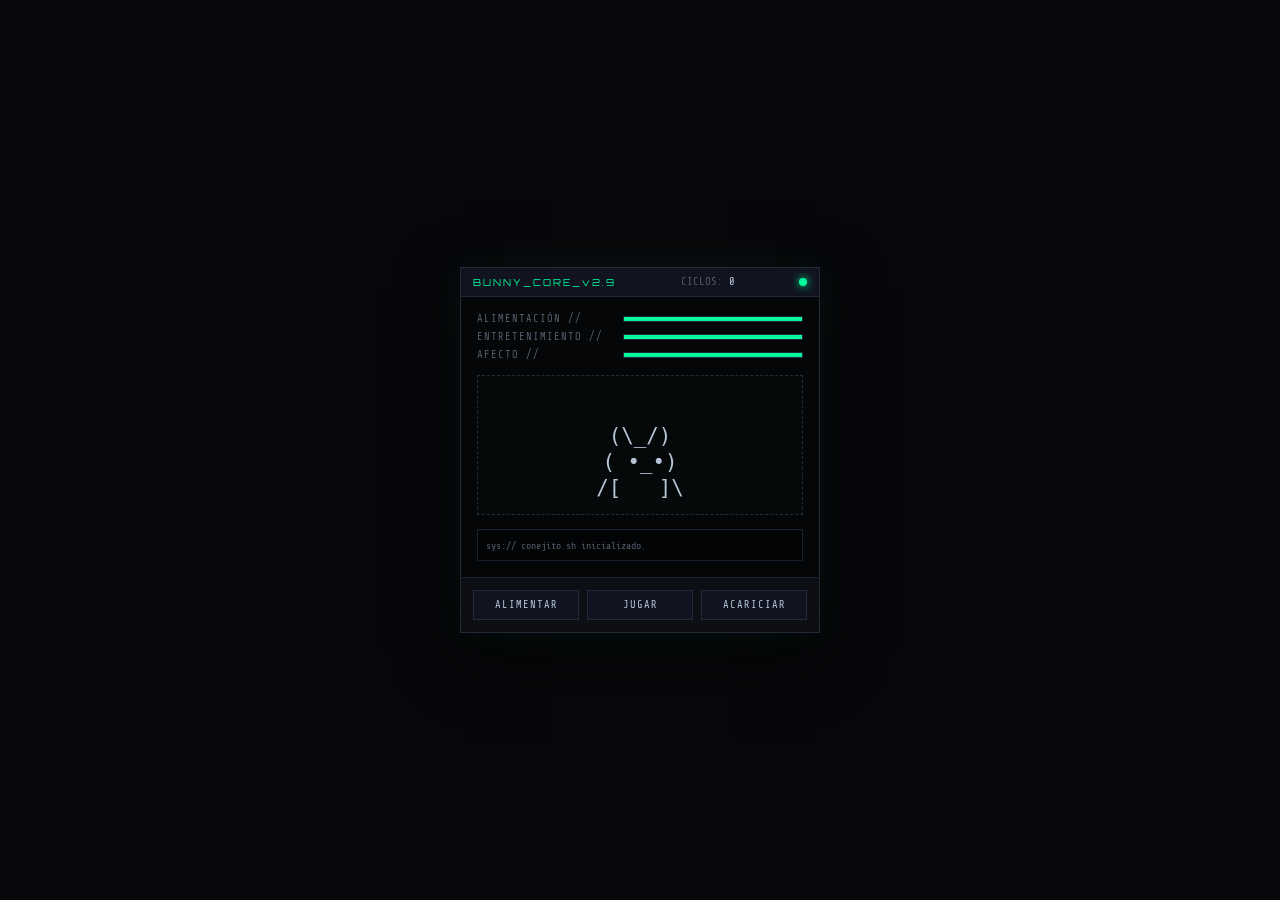
<file: pet/index.html>
<!DOCTYPE html>
<html lang="es">
<head>
<meta charset="UTF-8"/>
<meta name="viewport" content="width=device-width,initial-scale=1.0,maximum-scale=1.0,user-scalable=no"/>
<title>bunnY_sys // tamagotchi v2.9</title>
<link href="https://fonts.googleapis.com/css2?family=Share+Tech+Mono&family=Orbitron:wght=400;700;900&display=swap" rel="stylesheet"/>
<style>
*, *::before, *::after {
  box-sizing: border-box;
  margin: 0;
  padding: 0;
}

:root {
  --bg: #07080b;
  --surface: #0d0f14;
  --surface2: #111420;
  --border: #1c2030;
  --border2: #252a3a;
  --accent: #00ff9d;
  --accent-dim: #00cc7a;
  --accent-glow: rgba(0, 255, 157, 0.15);
  --red: #ff3355;
  --yellow: #f0c040;
  --text: #b8c8d8;
  --muted: #3a4a5a;
  --muted2: #556070;
  --font: 'Share Tech Mono', monospace;
  --font-head: 'Orbitron', sans-serif;
}

html, body {
  width: 100%;
  height: 100%;
  font-family: var(--font);
  background: var(--bg);
  color: var(--text);
  overflow: hidden;
  display: flex;
  align-items: center;
  justify-content: center;
}

body::before {
  content: '';
  position: fixed;
  inset: 0;
  background: repeating-linear-gradient(0deg, transparent, transparent 3px, rgba(0, 0, 0, 0.06) 3px, rgba(0, 0, 0, 0.06) 4px);
  pointer-events: none;
  z-index: 9000;
}

.tama-container {
  width: 360px;
  background: var(--surface);
  border: 1px solid var(--border2);
  box-shadow: 0 0 30px rgba(0, 255, 157, 0.06), 0 20px 60px rgba(0, 0, 0, 0.7);
  display: flex;
  flex-direction: column;
  overflow: hidden;
  position: relative;
}

.tama-header {
  display: flex;
  align-items: center;
  justify-content: space-between;
  padding: 8px 12px;
  background: var(--surface2);
  border-bottom: 1px solid var(--border2);
  user-select: none;
}

.tama-title {
  font-family: var(--font-head);
  font-size: 0.6rem;
  color: var(--accent);
  letter-spacing: 2px;
}

.score-panel {
  font-size: 0.65rem;
  color: var(--muted2);
}
.score-panel span { color: var(--text); }

.tama-status-dot {
  width: 8px;
  height: 8px;
  border-radius: 50%;
  background: var(--accent);
  box-shadow: 0 0 8px var(--accent);
  animation: blink 2s step-end infinite;
}

@keyframes blink { 50% { opacity: 0; } }

.tama-screen {
  padding: 16px;
  background: #050608;
  display: flex;
  flex-direction: column;
  gap: 14px;
  border-bottom: 1px solid var(--border);
}

.stats-panel {
  display: flex;
  flex-direction: column;
  gap: 6px;
}

.stat-row {
  display: flex;
  align-items: center;
  justify-content: space-between;
  font-size: 0.65rem;
  letter-spacing: 1px;
}

.stat-label {
  color: var(--muted2);
}

.stat-bar-container {
  width: 180px;
  height: 6px;
  background: var(--border);
  border: 1px solid var(--border2);
  position: relative;
}

.stat-bar {
  height: 100%;
  background: var(--accent);
  width: 100%;
  transition: width 0.3s ease, background-color 0.3s ease;
}

.stat-bar.low {
  background: var(--red);
  box-shadow: 0 0 4px var(--red);
}

.stat-bar.warning {
  background: var(--yellow);
}

/* VIEWPORT OPTIMIZADO */
.viewport {
  height: 140px;
  border: 1px dashed var(--border2);
  background: rgba(0, 255, 157, 0.01);
  position: relative;
  overflow: hidden;
  cursor: pointer;
}

.viewport:hover {
  background: rgba(0, 255, 157, 0.03);
}

.ascii-bunny {
  position: absolute;
  bottom: 12px;
  left: 0;
  right: 0;
  font-family: monospace;
  white-space: pre;
  font-size: 1.3rem;
  line-height: 1.25;
  color: var(--text);
  text-align: center;
  user-select: none;
  transform-origin: bottom center;
  z-index: 2;
}

/* Animación estática por defecto */
.bunny-idle {
  animation: idle-breathing 2.5s ease-in-out infinite;
}

@keyframes idle-breathing {
  0%, 100% { transform: scaleY(1) scaleX(1); }
  50% { transform: scaleY(0.93) scaleX(1.04) translateY(1px); }
}

/* Animaciones reactivas forzadas */
.bunny-bounce {
  animation: jump-bounce 0.5s cubic-bezier(0.25, 1, 0.5, 1) 1 !important;
}
@keyframes jump-bounce {
  0%, 100% { transform: scale(1) translateY(0); }
  40% { transform: scale(0.85, 1.2) translateY(-22px); }
  75% { transform: scale(1.15, 0.85) translateY(0); }
}

.bunny-shake {
  animation: fast-shake 0.25s ease-in-out infinite !important;
}
@keyframes fast-shake {
  0%, 100% { transform: translateX(0); }
  25% { transform: translateX(-4px); }
  75% { transform: translateX(4px); }
}

/* --- OBJETOS FLOTANTES (EMOJIS) --- */
.anim-object {
  position: absolute;
  font-size: 2rem;
  pointer-events: none;
  z-index: 5;
  left: 50%;
  transform: translateX(-50%);
}

/* Zanahoria cayendo en su boca */
.carrot-fall {
  animation: carrot-anim 0.8s ease-in forwards;
}
@keyframes carrot-anim {
  0% { top: -40px; opacity: 0; transform: translateX(-50%) scale(0.6); }
  30% { opacity: 1; }
  70% { top: 40px; transform: translateX(-50%) rotate(25deg) scale(1.1); opacity: 1; }
  100% { top: 65px; transform: translateX(-50%) scale(0); opacity: 0; }
}

/* Pelota rebotando */
.ball-bounce {
  animation: ball-anim 1s ease-in-out forwards;
}
@keyframes ball-anim {
  0% { left: 10%; top: 20px; transform: rotate(0deg); opacity: 0; }
  20% { opacity: 1; }
  50% { left: 50%; top: 65px; transform: rotate(180deg); }
  75% { left: 75%; top: 25px; transform: rotate(270deg); opacity: 1; }
  100% { left: 95%; top: 75px; transform: rotate(360deg); opacity: 0; }
}

/* Mano haciendo mimos */
.hand-pet {
  animation: hand-anim 1s ease-in-out forwards;
}
@keyframes hand-anim {
  0% { top: -40px; opacity: 0; }
  30%, 70% { top: 10px; transform: translateX(-50%) rotate(-15deg); opacity: 1; }
  50% { top: 8px; transform: translateX(-50%) rotate(15deg); opacity: 1; }
  100% { top: -40px; opacity: 0; }
}

/* Corazones flotantes */
.particle {
  position: absolute;
  font-size: 1.2rem;
  pointer-events: none;
  animation: float-up 0.8s ease-out forwards;
  z-index: 6;
}
@keyframes float-up {
  0% { transform: translateY(60px) scale(0.5); opacity: 0; }
  30% { opacity: 1; }
  100% { transform: translateY(10px) scale(1.5); opacity: 0; }
}

.console-log {
  font-size: 0.62rem;
  color: var(--muted2);
  height: 32px;
  line-height: 32px;
  padding: 0 8px;
  background: #030406;
  border: 1px solid var(--border);
  overflow: hidden;
  text-overflow: ellipsis;
  white-space: nowrap;
}

.console-log span { color: var(--accent); }
.console-log span.warn { color: var(--yellow); }
.console-log span.danger { color: var(--red); }

.controls-panel {
  padding: 12px;
  display: grid;
  grid-template-columns: repeat(3, 1fr);
  gap: 8px;
  background: var(--surface);
}

.btn-action {
  font-family: var(--font);
  font-size: 0.65rem;
  letter-spacing: 1px;
  background: var(--surface2);
  color: var(--text);
  border: 1px solid var(--border2);
  padding: 8px 4px;
  cursor: pointer;
  transition: all 0.12s;
  text-align: center;
  text-transform: uppercase;
}

.btn-action:hover:not(:disabled) {
  border-color: var(--accent);
  color: var(--accent);
  background: rgba(0, 255, 157, 0.05);
}

.btn-action:active:not(:disabled) {
  transform: scale(0.95);
}

.overlay {
  position: absolute;
  inset: 0;
  background: rgba(7, 8, 11, 0.96);
  display: none;
  flex-direction: column;
  align-items: center;
  justify-content: center;
  gap: 14px;
  z-index: 10;
}

.overlay.active {
  display: flex !important;
}

.overlay-title {
  font-family: var(--font-head);
  font-size: 1.1rem;
  color: var(--red);
  letter-spacing: 2px;
  animation: glitch-text 1s linear infinite;
}

@keyframes glitch-text {
  0%, 100% { text-shadow: 2px 0 0 rgba(255,0,0,0.5), -2px 0 0 rgba(0,255,255,0.5); }
  50% { text-shadow: -2px 0 0 rgba(255,0,0,0.5), 2px 0 0 rgba(0,255,255,0.5); }
}
</style>
</head>
<body>

<div class="tama-container">
  <div class="tama-header">
    <div class="tama-title">BUNNY_CORE_v2.9</div>
    <div class="score-panel">CICLOS: <span id="cycle-count">0</span></div>
    <div class="tama-status-dot" id="statusDot"></div>
  </div>

  <div class="tama-screen">
    <div class="stats-panel">
      <div class="stat-row">
        <span class="stat-label">ALIMENTACIÓN //</span>
        <div class="stat-bar-container">
          <div class="stat-bar" id="bar-hunger"></div>
        </div>
      </div>
      <div class="stat-row">
        <span class="stat-label">ENTRETENIMIENTO //</span>
        <div class="stat-bar-container">
          <div class="stat-bar" id="bar-boredom"></div>
        </div>
      </div>
      <div class="stat-row">
        <span class="stat-label">AFECTO //</span>
        <div class="stat-bar-container">
          <div class="stat-bar" id="bar-affection"></div>
        </div>
      </div>
    </div>

    <div class="viewport" id="viewport" onclick="actionPet()">
      <div class="ascii-bunny bunny-idle" id="bunny-render"></div>
    </div>

    <div class="console-log" id="consoleLog">sys:// conejito.sh inicializado.</div>
  </div>

  <div class="controls-panel">
    <button class="btn-action" onclick="actionFeed()">Alimentar</button>
    <button class="btn-action" onclick="actionPlay()">Jugar</button>
    <button class="btn-action" onclick="actionPet()">Acariciar</button>
  </div>

  <div class="overlay" id="death-overlay">
    <div class="overlay-title">SYSTEM FAILURE</div>
    <div style="font-size:0.65rem; color:var(--muted2); text-align:center; line-height:1.6;">
      El espécimen digital ha expirado.<br>Ciclos totales sobrevividos: <span id="final-cycles" style="color:var(--text)">0</span>
    </div>
    <button class="btn-action" onclick="resetTamagotchi()" style="width:120px; margin-top:8px;">Reiniciar</button>
  </div>
</div>

<script>
let stats = { hunger: 100, boredom: 100, affection: 100 };
let isDead = false;
let isAnimating = false; // Bloquea sobreescrituras de bucle durante acciones
let actionTimeout = null;
let cycles = 0;
let cycleInterval = null;
let degradationInterval = null;

const BUNNY_STATES = {
  NORMAL: "(\\_/)\n( •_•)\n/[   ]\\",
  SAD:    "(\\_/)\n( ☹_☹)\n/[   ]\\",
  EATING: "(\\_/)\n( ʘ_ʘ) *ñam*\n/[   ]\\",
  HAPPY:  "(\\_/)\n( >.<) *~\n/[ ♥ ]\\",
  DEAD:   "(x_x)\n/| |\\"
};

const RANDOM_EVENTS = [
  { msg: "Alerta: Micro-glitch en sector 7. El conejo se asustó.", hunger: 0, boredom: -10, affection: -5, type: 'warn' },
  { msg: "Spam detectado: Procesos basura ralentizan al conejito.", hunger: -5, boredom: -15, affection: 0, type: 'warn' },
  { msg: "Fuga de memoria: Se han perdido nutrientes digitales.", hunger: -15, boredom: 0, affection: 0, type: 'danger' },
  { msg: "Optimización de CPU: El espécimen se siente con energía.", hunger: 0, boredom: 10, affection: 5, type: 'sys' }
];

const barHunger = document.getElementById('bar-hunger');
const barBoredom = document.getElementById('bar-boredom');
const barAffection = document.getElementById('bar-affection');
const bunnyRender = document.getElementById('bunny-render');
const consoleLog = document.getElementById('consoleLog');
const deathOverlay = document.getElementById('death-overlay');
const statusDot = document.getElementById('statusDot');
const cycleCountEl = document.getElementById('cycle-count');
const viewport = document.getElementById('viewport');

function startLoops() {
  degradationInterval = setInterval(() => {
    if (isDead) return;
    stats.hunger = Math.max(0, stats.hunger - 3);
    stats.boredom = Math.max(0, stats.boredom - 4);
    stats.affection = Math.max(0, stats.affection - 3);
    updateUI();
  }, 2500);

  cycleInterval = setInterval(() => {
    if (isDead) return;
    cycles++;
    cycleCountEl.textContent = cycles;

    if (Math.random() < 0.18 && !isAnimating) {
      triggerRandomEvent();
    }
  }, 4000);
}

function updateUI() {
  barHunger.style.width = stats.hunger + '%';
  barBoredom.style.width = stats.boredom + '%';
  barAffection.style.width = stats.affection + '%';

  applyColorClass(barHunger, stats.hunger);
  applyColorClass(barBoredom, stats.boredom);
  applyColorClass(barAffection, stats.affection);

  if (stats.hunger <= 0 || stats.boredom <= 0 || stats.affection <= 0) {
    triggerDeath();
    return;
  }

  // Si está en medio de una animación interactiva, no sobreescribir el aspecto visual
  if (isAnimating) return;

  if (stats.hunger < 30 || stats.boredom < 30 || stats.affection < 30) {
    bunnyRender.textContent = BUNNY_STATES.SAD;
    bunnyRender.className = "ascii-bunny bunny-shake";
    consoleLog.innerHTML = `<span class="danger">warning://</span> Constantes críticas. Requiere atención.`;
    statusDot.style.background = 'var(--yellow)';
    statusDot.style.boxShadow = '0 0 8px var(--yellow)';
  } else {
    bunnyRender.textContent = BUNNY_STATES.NORMAL;
    bunnyRender.className = "ascii-bunny bunny-idle";
    statusDot.style.background = 'var(--accent)';
    statusDot.style.boxShadow = '0 0 8px var(--accent)';
  }
}

function applyColorClass(el, val) {
  if (val <= 25) el.className = 'stat-bar low';
  else if (val <= 50) el.className = 'stat-bar warning';
  else el.className = 'stat-bar';
}

function triggerTemporaryState(asciiState, logMsg, bunnyAnimClass) {
  if (isDead) return;
  isAnimating = true;
  if (actionTimeout) clearTimeout(actionTimeout);

  bunnyRender.textContent = asciiState;
  bunnyRender.className = `ascii-bunny ${bunnyAnimClass || ''}`;
  consoleLog.innerHTML = `<span>sys://</span> ${logMsg}`;

  actionTimeout = setTimeout(() => {
    isAnimating = false;
    updateUI();
  }, 1200);
}

function spawnVisualObject(emoji, cssClass) {
  const obj = document.createElement('div');
  obj.className = `anim-object ${cssClass}`;
  obj.textContent = emoji;
  viewport.appendChild(obj);
  
  setTimeout(() => obj.remove(), 1100);
}

function spawnHeartsBurst() {
  for (let i = 0; i < 5; i++) {
    setTimeout(() => {
      if (isDead) return;
      const heart = document.createElement('div');
      heart.className = 'particle';
      heart.textContent = '❤️';
      heart.style.left = (35 + Math.random() * 30) + '%';
      viewport.appendChild(heart);
      setTimeout(() => heart.remove(), 800);
    }, i * 100);
  }
}

function actionFeed() {
  if (isDead || isAnimating) return;
  stats.hunger = Math.min(100, stats.hunger + 22);
  
  spawnVisualObject('🥕', 'carrot-fall');
  
  setTimeout(() => {
    triggerTemporaryState(BUNNY_STATES.EATING, "Inyectando paquete alimenticio beta-01...", "bunny-bounce");
  }, 350);
}

function actionPlay() {
  if (isDead || isAnimating) return;
  stats.boredom = Math.min(100, stats.boredom + 25);
  
  spawnVisualObject('⚽', 'ball-bounce');
  
  setTimeout(() => {
    triggerTemporaryState(BUNNY_STATES.HAPPY, "Objeto pelota lanzado. Diversión en ejecución.", "bunny-bounce");
  }, 200);
}

function actionPet() {
  if (isDead || isAnimating) return;
  stats.affection = Math.min(100, stats.affection + 18);
  
  spawnVisualObject('🖐️', 'hand-pet');
  
  setTimeout(() => {
    spawnHeartsBurst();
    triggerTemporaryState(BUNNY_STATES.HAPPY, "Pulso de afecto sincronizado correctamente.", "bunny-bounce");
  }, 250);
}

function triggerRandomEvent() {
  const event = RANDOM_EVENTS[Math.floor(Math.random() * RANDOM_EVENTS.length)];
  stats.hunger = Math.max(0, Math.min(100, stats.hunger + event.hunger));
  stats.boredom = Math.max(0, Math.min(100, stats.boredom + event.boredom));
  stats.affection = Math.max(0, Math.min(100, stats.affection + event.affection));
  
  let prefix = 'sys://';
  if (event.type === 'warn') prefix = '<span class="warn">warn://</span>';
  if (event.type === 'danger') prefix = '<span class="danger">err://</span>';
  
  consoleLog.innerHTML = `${prefix} ${event.msg}`;
  updateUI();
}

function triggerDeath() {
  isDead = true;
  clearInterval(cycleInterval);
  clearInterval(degradationInterval);
  bunnyRender.textContent = BUNNY_STATES.DEAD;
  bunnyRender.className = "ascii-bunny";
  consoleLog.innerHTML = `<span class="danger">error://</span> Enlace roto. Conejo fuera de línea.`;
  statusDot.style.background = 'var(--red)';
  statusDot.style.boxShadow = '0 0 8px var(--red)';
  document.getElementById('final-cycles').textContent = cycles;
  deathOverlay.classList.add('active');
}

function resetTamagotchi() {
  stats = { hunger: 100, boredom: 100, affection: 100 };
  isDead = false;
  isAnimating = false;
  cycles = 0;
  cycleCountEl.textContent = cycles;
  deathOverlay.classList.remove('active');
  consoleLog.innerHTML = `<span>sys://</span> Núcleo reiniciado. Reinstalando conejito...`;
  updateUI();
  startLoops();
}

// Inicialización limpia de hilos y renderizado
bunnyRender.textContent = BUNNY_STATES.NORMAL;
updateUI();
startLoops();
</script>
</body>
</html>
</file>
<file: internet-museum/assets/styles.css>
:root {
  --bg: #07080b;
  --surface: #0d0f14;
  --surface-2: #111420;
  --surface-3: #151a24;
  --border: #1c2030;
  --border-2: #2a3142;
  --accent: #00ff9d;
  --accent-dim: #00bf77;
  --accent-glow: rgba(0, 255, 157, 0.16);
  --cyan: #5ee7ff;
  --amber: #f0c040;
  --red: #ff4767;
  --text: #d8e3ec;
  --muted: #68798a;
  --muted-2: #93a2b0;
  --font: "Share Tech Mono", monospace;
  --font-head: "Orbitron", sans-serif;
  --topbar: 54px;
}

*,
*::before,
*::after {
  box-sizing: border-box;
}

html {
  scroll-behavior: smooth;
}

body {
  margin: 0;
  min-width: 300px;
  color: var(--text);
  background:
    radial-gradient(circle at 8% 12%, rgba(0, 255, 157, 0.055), transparent 28rem),
    radial-gradient(circle at 90% 30%, rgba(94, 231, 255, 0.035), transparent 30rem),
    var(--bg);
  font-family: var(--font);
  font-size: 16px;
  line-height: 1.5;
}

button,
a {
  font: inherit;
}

button {
  color: inherit;
}

button:focus-visible,
a:focus-visible {
  outline: 1px solid var(--accent);
  outline-offset: 4px;
}

.noise,
body::before {
  position: fixed;
  inset: 0;
  z-index: 900;
  pointer-events: none;
}

body::before {
  content: "";
  background: repeating-linear-gradient(0deg, transparent 0 3px, rgba(0, 0, 0, 0.12) 3px 4px);
}

.noise {
  opacity: 0.12;
  background-image: url("data:image/svg+xml,%3Csvg viewBox='0 0 180 180' xmlns='http://www.w3.org/2000/svg'%3E%3Cfilter id='n'%3E%3CfeTurbulence type='fractalNoise' baseFrequency='.85' numOctaves='3' stitchTiles='stitch'/%3E%3C/filter%3E%3Crect width='100%25' height='100%25' filter='url(%23n)' opacity='.26'/%3E%3C/svg%3E");
}

.boot-screen {
  position: fixed;
  inset: 0;
  z-index: 1000;
  display: grid;
  place-content: center;
  gap: 12px;
  padding: 24px;
  background: var(--bg);
  transition: opacity 0.45s ease, visibility 0.45s;
}

.boot-screen.is-hidden {
  visibility: hidden;
  opacity: 0;
}

.boot-mark {
  font: 900 clamp(1.4rem, 5vw, 2.8rem)/1 var(--font-head);
  letter-spacing: 0.08em;
}

.boot-mark span,
.boot-log b {
  color: var(--accent);
}

.boot-screen p,
.boot-log {
  margin: 0;
  color: var(--muted-2);
  font-size: 0.72rem;
  letter-spacing: 0.12em;
}

.boot-track {
  width: min(420px, 80vw);
  height: 2px;
  background: var(--border-2);
}

.boot-track span {
  display: block;
  width: 0;
  height: 100%;
  background: var(--accent);
  box-shadow: 0 0 12px var(--accent);
  animation: boot 1.4s ease forwards;
}

@keyframes boot {
  to { width: 100%; }
}

.topbar {
  position: sticky;
  top: 0;
  z-index: 100;
  height: var(--topbar);
  display: grid;
  grid-template-columns: 1fr auto 1fr;
  align-items: center;
  padding: 0 clamp(16px, 3vw, 42px);
  border-bottom: 1px solid var(--border-2);
  background: rgba(7, 8, 11, 0.9);
  backdrop-filter: blur(16px);
}

.brand {
  display: inline-flex;
  align-items: center;
  gap: 10px;
  width: max-content;
  color: var(--text);
  text-decoration: none;
  font-family: var(--font-head);
  font-size: 0.72rem;
  letter-spacing: 0.08em;
}

.brand b,
.brand-prompt,
.topbar-path strong {
  color: var(--accent);
}

.brand-prompt {
  display: grid;
  width: 30px;
  height: 30px;
  place-items: center;
  border: 1px solid rgba(0, 255, 157, 0.35);
  background: var(--accent-glow);
  font-family: var(--font);
}

.topbar-path {
  color: var(--muted);
  font-size: 0.66rem;
  letter-spacing: 0.1em;
}

.topbar-actions {
  display: flex;
  justify-content: flex-end;
  gap: 8px;
}

.icon-button,
.plain-button {
  border: 0;
  background: transparent;
  cursor: pointer;
}

.icon-button {
  display: inline-flex;
  align-items: center;
  gap: 8px;
  min-height: 32px;
  padding: 0 10px;
  border: 1px solid var(--border-2);
  color: var(--muted-2);
  font-size: 0.62rem;
  letter-spacing: 0.08em;
}

.icon-button:hover,
.icon-button[aria-pressed="true"] {
  border-color: rgba(0, 255, 157, 0.5);
  color: var(--accent);
  background: var(--accent-glow);
}

main {
  width: min(1440px, 100%);
  margin: 0 auto;
}

.hero {
  position: relative;
  min-height: calc(100vh - var(--topbar));
  display: grid;
  grid-template-columns: minmax(0, 1.2fr) minmax(320px, 0.8fr);
  align-items: center;
  gap: 6vw;
  padding: clamp(70px, 9vw, 130px) clamp(22px, 6vw, 90px) 120px;
  overflow: hidden;
}

.hero-grid {
  position: absolute;
  inset: 0;
  opacity: 0.8;
  background-image:
    linear-gradient(rgba(0, 255, 157, 0.045) 1px, transparent 1px),
    linear-gradient(90deg, rgba(0, 255, 157, 0.045) 1px, transparent 1px);
  background-size: 54px 54px;
  mask-image: linear-gradient(to bottom, black, transparent 94%);
}

.hero-grid::after {
  content: "";
  position: absolute;
  inset: 15% 45% 10% 4%;
  border: 1px solid rgba(0, 255, 157, 0.12);
  transform: perspective(700px) rotateX(68deg) rotateZ(-8deg);
  box-shadow: 0 0 80px rgba(0, 255, 157, 0.05);
}

.hero-copy,
.hero-machine,
.hero-stats {
  position: relative;
  z-index: 1;
}

.eyebrow {
  display: block;
  margin-bottom: 14px;
  color: var(--accent);
  font-size: 0.65rem;
  letter-spacing: 0.18em;
}

.hero h1 {
  margin: 0;
  color: #fff;
  font: 900 clamp(3.1rem, 9vw, 7.7rem)/0.83 var(--font-head);
  letter-spacing: -0.06em;
  text-shadow: 0 0 40px rgba(0, 255, 157, 0.08);
}

.hero h1 span {
  color: transparent;
  -webkit-text-stroke: 1px var(--accent);
  text-shadow: 0 0 32px rgba(0, 255, 157, 0.22);
}

.hero-lead {
  max-width: 670px;
  margin: 34px 0 0;
  padding-left: 18px;
  border-left: 2px solid var(--accent);
  color: var(--muted-2);
  font-size: clamp(0.9rem, 1.4vw, 1.08rem);
}

.hero-actions {
  display: flex;
  flex-wrap: wrap;
  gap: 12px;
  margin-top: 34px;
}

.primary-button,
.secondary-button,
.reset-button {
  min-height: 44px;
  padding: 0 18px;
  border: 1px solid var(--accent);
  cursor: pointer;
  letter-spacing: 0.08em;
  transition: transform 0.16s ease, box-shadow 0.16s ease, background 0.16s ease;
}

.primary-button {
  display: inline-flex;
  align-items: center;
  justify-content: space-between;
  gap: 28px;
  min-width: 220px;
  color: #04120c;
  background: var(--accent);
  font-family: var(--font-head);
  font-size: 0.63rem;
  font-weight: 700;
}

.secondary-button,
.reset-button {
  color: var(--accent);
  background: rgba(0, 255, 157, 0.04);
  font-size: 0.68rem;
}

.primary-button:hover,
.secondary-button:hover {
  transform: translateY(-2px);
  box-shadow: 0 10px 30px rgba(0, 255, 157, 0.13);
}

.secondary-button:disabled {
  border-color: var(--border-2);
  color: var(--muted);
  cursor: not-allowed;
  box-shadow: none;
  transform: none;
}

.hero-hint {
  display: flex;
  align-items: center;
  gap: 8px;
  margin: 22px 0 0;
  color: var(--muted);
  font-size: 0.64rem;
}

.pulse-dot {
  width: 6px;
  height: 6px;
  border-radius: 50%;
  background: var(--accent);
  box-shadow: 0 0 10px var(--accent);
  animation: pulse 1.6s ease-in-out infinite;
}

@keyframes pulse {
  50% { opacity: 0.25; }
}

.hero-machine {
  justify-self: center;
  width: min(410px, 100%);
  aspect-ratio: 0.88;
  padding: 46px 38px 60px;
  border: 1px solid #343b4b;
  border-radius: 22px 22px 10px 10px;
  background:
    linear-gradient(110deg, transparent 0 49%, rgba(255, 255, 255, 0.025) 50%, transparent 51%),
    #171b21;
  box-shadow: inset 0 0 0 8px #101318, 28px 36px 80px rgba(0, 0, 0, 0.55);
  cursor: crosshair;
  transform: perspective(1000px) rotateY(-7deg) rotateX(2deg);
  transition: transform 0.3s ease, filter 0.3s ease;
}

.hero-machine:hover {
  transform: perspective(1000px) rotateY(-3deg) translateY(-6px);
  filter: brightness(1.08);
}

.machine-led {
  position: absolute;
  top: 22px;
  right: 28px;
  width: 7px;
  height: 7px;
  border-radius: 50%;
  background: var(--accent);
  box-shadow: 0 0 12px var(--accent);
}

.machine-screen {
  display: flex;
  height: 72%;
  flex-direction: column;
  align-items: center;
  justify-content: center;
  gap: 12px;
  border: 13px solid #080a0d;
  border-radius: 40% / 12%;
  color: var(--accent);
  background:
    radial-gradient(circle, rgba(0, 255, 157, 0.12), transparent 65%),
    #020805;
  box-shadow: inset 0 0 40px #000, 0 0 28px rgba(0, 255, 157, 0.06);
  text-shadow: 0 0 8px currentColor;
}

.machine-screen i,
.machine-screen em {
  color: #75a990;
  font-size: clamp(0.58rem, 1.3vw, 0.78rem);
  font-style: normal;
  letter-spacing: 0.12em;
}

.machine-screen b {
  font-size: clamp(1rem, 2.4vw, 1.5rem);
  font-weight: 400;
}

.machine-slots {
  position: absolute;
  right: 18%;
  bottom: 13%;
  width: 34%;
  height: 8px;
  border: 1px solid #050608;
  background: #0a0b0d;
  box-shadow: 0 20px 0 #0a0b0d;
}

.hero-stats {
  position: absolute;
  right: clamp(22px, 6vw, 90px);
  bottom: 36px;
  left: clamp(22px, 6vw, 90px);
  display: flex;
  gap: 1px;
  border: 1px solid var(--border);
  background: var(--border);
}

.hero-stats div {
  flex: 1;
  display: flex;
  align-items: baseline;
  gap: 10px;
  padding: 12px 16px;
  background: rgba(7, 8, 11, 0.92);
}

.hero-stats strong {
  color: var(--accent);
  font: 700 1.1rem var(--font-head);
}

.hero-stats span {
  color: var(--muted);
  font-size: 0.57rem;
  letter-spacing: 0.12em;
}

.progress-dock {
  position: sticky;
  top: var(--topbar);
  z-index: 90;
  display: grid;
  grid-template-columns: auto minmax(140px, 1fr) minmax(220px, auto);
  align-items: center;
  gap: 18px;
  min-height: 58px;
  padding: 10px clamp(22px, 6vw, 90px);
  border-block: 1px solid var(--border-2);
  background: rgba(10, 12, 17, 0.94);
  backdrop-filter: blur(16px);
}

.progress-copy {
  display: flex;
  align-items: baseline;
  gap: 10px;
}

.progress-copy span,
.progress-dock p {
  color: var(--muted);
  font-size: 0.58rem;
  letter-spacing: 0.1em;
}

.progress-copy strong {
  color: var(--accent);
  font-size: 0.75rem;
}

.progress-track {
  height: 5px;
  border: 1px solid var(--border-2);
  background: #050608;
}

.progress-track span {
  display: block;
  width: 0;
  height: 100%;
  background: var(--accent);
  box-shadow: 0 0 12px rgba(0, 255, 157, 0.4);
  transition: width 0.45s ease;
}

.progress-dock p {
  margin: 0;
  text-align: right;
}

.room-map {
  display: grid;
  grid-template-columns: repeat(5, 1fr);
  gap: 1px;
  margin: 72px clamp(22px, 6vw, 90px) 0;
  border: 1px solid var(--border-2);
  background: var(--border);
}

.map-node {
  position: relative;
  min-height: 102px;
  padding: 16px;
  border: 0;
  background: var(--surface);
  text-align: left;
  cursor: pointer;
  overflow: hidden;
}

.map-node::after {
  content: "";
  position: absolute;
  right: -20px;
  bottom: -20px;
  width: 80px;
  height: 80px;
  border: 1px solid var(--border-2);
  transform: rotate(45deg);
  transition: border-color 0.2s ease;
}

.map-node:hover,
.map-node.is-visited {
  background: linear-gradient(135deg, rgba(0, 255, 157, 0.08), var(--surface));
}

.map-node:hover::after,
.map-node.is-visited::after {
  border-color: rgba(0, 255, 157, 0.45);
}

.map-node span,
.map-node small {
  display: block;
  color: var(--muted);
  font-size: 0.56rem;
  letter-spacing: 0.12em;
}

.map-node strong {
  display: block;
  max-width: 170px;
  margin: 9px 0;
  font: 700 0.68rem/1.35 var(--font-head);
  letter-spacing: 0.04em;
}

.map-node.is-visited small {
  color: var(--accent);
}

.museum-content {
  padding: 60px clamp(22px, 6vw, 90px);
}

.room {
  scroll-margin-top: 135px;
  padding: 68px 0 88px;
  border-bottom: 1px solid var(--border);
}

.room:first-child {
  padding-top: 30px;
}

.room-header {
  display: grid;
  grid-template-columns: minmax(0, 1fr) auto;
  align-items: end;
  gap: 30px;
  margin-bottom: 38px;
}

.room-index {
  color: var(--accent);
  font-size: 0.62rem;
  letter-spacing: 0.18em;
}

.room-title {
  margin: 10px 0 12px;
  color: #fff;
  font: 900 clamp(1.8rem, 4vw, 3.7rem)/1 var(--font-head);
  letter-spacing: -0.04em;
}

.room-intro {
  max-width: 720px;
  margin: 0;
  color: var(--muted-2);
}

.room-status {
  min-width: 150px;
  padding: 12px;
  border: 1px solid var(--border-2);
  text-align: right;
}

.room-status span {
  display: block;
  color: var(--muted);
  font-size: 0.52rem;
  letter-spacing: 0.12em;
}

.room-status strong {
  color: var(--muted-2);
  font-size: 0.64rem;
  font-weight: 400;
}

.room.is-visited .room-status {
  border-color: rgba(0, 255, 157, 0.32);
  background: var(--accent-glow);
}

.room.is-visited .room-status strong {
  color: var(--accent);
}

.timeline {
  display: flex;
  margin-bottom: 26px;
  overflow-x: auto;
  scrollbar-width: thin;
}

.timeline-point {
  position: relative;
  flex: 1 0 145px;
  min-height: 62px;
  padding: 0 14px 14px 18px;
  border-bottom: 1px solid var(--border-2);
}

.timeline-point::before {
  content: "";
  position: absolute;
  bottom: -4px;
  left: 18px;
  width: 7px;
  height: 7px;
  border: 1px solid var(--accent);
  border-radius: 50%;
  background: var(--bg);
}

.timeline-point b {
  display: block;
  color: var(--accent);
  font-size: 0.7rem;
  font-weight: 400;
}

.timeline-point span {
  color: var(--muted);
  font-size: 0.58rem;
}

.artifact-grid {
  display: grid;
  grid-template-columns: repeat(12, 1fr);
  gap: 14px;
}

.artifact-card {
  grid-column: span 4;
  min-height: 330px;
  display: flex;
  flex-direction: column;
  padding: 0;
  border: 1px solid var(--border-2);
  background: var(--surface);
  text-align: left;
  cursor: pointer;
  overflow: hidden;
  transition: transform 0.18s ease, border-color 0.18s ease, box-shadow 0.18s ease;
}

.artifact-card:first-child {
  grid-column: span 6;
}

.artifact-card:nth-child(2) {
  grid-column: span 6;
}

.artifact-card:hover {
  transform: translateY(-4px);
  border-color: rgba(0, 255, 157, 0.5);
  box-shadow: 0 18px 55px rgba(0, 0, 0, 0.32), 0 0 24px rgba(0, 255, 157, 0.05);
}

.artifact-card.is-opened .artifact-state {
  color: var(--accent);
}

.artifact-visual {
  position: relative;
  height: 190px;
  display: grid;
  place-items: center;
  border-bottom: 1px solid var(--border-2);
  background:
    linear-gradient(rgba(0, 255, 157, 0.035) 1px, transparent 1px),
    linear-gradient(90deg, rgba(0, 255, 157, 0.035) 1px, transparent 1px),
    #090b0f;
  background-size: 24px 24px;
  overflow: hidden;
}

.artifact-visual::before {
  content: "";
  position: absolute;
  inset: 0;
  background: radial-gradient(circle at 50% 80%, var(--card-glow, rgba(0, 255, 157, 0.13)), transparent 56%);
}

.artifact-card:hover .visual-object {
  transform: translateY(-4px) rotate(-1deg);
}

.visual-object {
  position: relative;
  z-index: 1;
  transition: transform 0.25s ease;
}

.artifact-meta {
  flex: 1;
  display: flex;
  flex-direction: column;
  padding: 17px;
}

.artifact-topline,
.artifact-bottom {
  display: flex;
  align-items: center;
  justify-content: space-between;
  gap: 12px;
}

.artifact-year,
.artifact-state {
  color: var(--muted);
  font-size: 0.56rem;
  letter-spacing: 0.1em;
}

.artifact-type {
  padding: 2px 6px;
  border: 1px solid var(--border-2);
  color: var(--muted-2);
  font-size: 0.5rem;
}

.artifact-name {
  margin: 14px 0 8px;
  color: #fff;
  font: 700 0.88rem/1.3 var(--font-head);
  letter-spacing: 0.03em;
}

.artifact-summary {
  flex: 1;
  margin: 0 0 16px;
  color: var(--muted-2);
  font-size: 0.73rem;
}

.artifact-open {
  color: var(--accent);
  font-size: 0.62rem;
}

/* CSS archive objects */
.visual-msn {
  width: 118px;
  height: 100px;
  border: 4px solid #c7d3dd;
  border-radius: 5px;
  background: #ebf4fa;
  box-shadow: 8px 8px 0 rgba(0, 0, 0, 0.3);
}

.visual-msn::before {
  content: "● Messenger";
  display: block;
  padding: 4px 6px;
  color: white;
  background: linear-gradient(#6fb7e9, #3483c2);
  font: 9px Arial, sans-serif;
}

.visual-msn::after {
  content: "robertts_  (Conectado)\\A\\A  ● Contactos";
  white-space: pre;
  display: block;
  padding: 10px;
  color: #234;
  font: 9px/1.5 Arial, sans-serif;
}

.visual-profile {
  width: 130px;
  padding: 8px;
  border: 4px solid #fff;
  color: #234;
  background: #b9ecff;
  box-shadow: 9px 9px 0 #e74791;
  font: 10px Arial, sans-serif;
}

.visual-profile::before {
  content: "MI ESPACIO";
  display: block;
  margin-bottom: 8px;
  padding: 5px;
  color: white;
  background: #1a82c5;
  font-weight: 700;
}

.visual-profile::after {
  content: "Visitas: 008421\\A Estado: :)\\A Música: autoplay";
  white-space: pre;
}

.visual-flash {
  width: 120px;
  height: 92px;
  display: grid;
  place-items: center;
  border: 5px solid #392366;
  color: #fff;
  background: linear-gradient(135deg, #ff4c95, #5632a8);
  box-shadow: 0 0 0 5px #f2d645;
  font: 900 18px/1 Arial, sans-serif;
  transform: rotate(-3deg);
}

.visual-flash::after { content: "PLAY!"; }

.visual-window {
  width: 145px;
  height: 110px;
  border: 4px solid #d4d0c8;
  background: #0a68b7;
  box-shadow: 8px 8px 0 rgba(0, 0, 0, 0.35);
}

.visual-window::before {
  content: attr(data-label);
  display: block;
  padding: 3px 5px;
  color: white;
  background: linear-gradient(90deg, #08246b, #1689d3);
  font: 10px Arial, sans-serif;
}

.visual-window::after {
  content: "▣";
  display: grid;
  height: 80px;
  place-items: center;
  color: rgba(255, 255, 255, 0.9);
  font-size: 44px;
}

.visual-xp {
  width: 150px;
  height: 94px;
  border: 5px solid #111;
  border-radius: 4px;
  background:
    radial-gradient(ellipse at 70% 85%, #56a82d 0 24%, transparent 25%),
    radial-gradient(ellipse at 30% 90%, #72bd34 0 35%, transparent 36%),
    linear-gradient(#4baaf2 0 62%, #347a1c 63%);
  box-shadow: 8px 8px 0 rgba(0, 0, 0, 0.35);
}

.visual-linux {
  width: 130px;
  height: 94px;
  display: grid;
  place-items: center;
  border: 4px solid #3a2638;
  color: #f3d6a3;
  background: linear-gradient(135deg, #2b1025, #dd6b20);
  box-shadow: 8px 8px 0 rgba(0, 0, 0, 0.35);
  font: 700 14px var(--font);
}

.visual-linux::after { content: "user@ubuntu:~$ _"; }

.visual-phone {
  width: 75px;
  height: 142px;
  padding: 13px 8px;
  border: 5px solid #30373e;
  border-radius: 24px 24px 16px 16px;
  background: #7d8a91;
  box-shadow: inset 0 0 0 2px #bbc4c7, 9px 12px 0 rgba(0, 0, 0, 0.3);
}

.visual-phone::before {
  content: attr(data-label);
  display: grid;
  height: 48px;
  place-items: center;
  border: 3px solid #38433d;
  color: #1f3527;
  background: #9cad82;
  font: 8px Arial, sans-serif;
}

.visual-phone::after {
  content: "● ● ●\\A● ● ●\\A● ● ●";
  white-space: pre;
  display: block;
  margin-top: 12px;
  color: #20262a;
  text-align: center;
  font: 10px/1.4 Arial, sans-serif;
}

.visual-blackberry {
  width: 100px;
  height: 136px;
  padding: 8px;
  border: 4px solid #252629;
  border-radius: 12px;
  background: #33363a;
  box-shadow: 9px 10px 0 rgba(0, 0, 0, 0.3);
}

.visual-blackberry::before {
  content: "Inbox (12)\\A  robertts_";
  white-space: pre;
  display: block;
  height: 57px;
  padding: 6px;
  color: #172334;
  background: #d8e3dd;
  font: 8px Arial, sans-serif;
}

.visual-blackberry::after {
  content: "Q W E R T Y\\A A S D F G\\A  Z X C V";
  white-space: pre;
  display: block;
  margin-top: 7px;
  color: #ddd;
  text-align: center;
  font: 7px/1.6 Arial, sans-serif;
}

.visual-iphone {
  width: 74px;
  height: 142px;
  padding: 11px 5px 15px;
  border: 5px solid #b8b8b8;
  border-radius: 13px;
  background: #111;
  box-shadow: 8px 10px 0 rgba(0, 0, 0, 0.3);
}

.visual-iphone::before {
  content: "9:41\\A\\A ◉  ◈  ✉\\A\\A ♫  ☎  ◫";
  white-space: pre;
  display: block;
  height: 108px;
  padding: 7px;
  color: white;
  background: linear-gradient(150deg, #23355c, #111);
  text-align: center;
  font: 8px/1.8 Arial, sans-serif;
}

.visual-console {
  width: 90px;
  height: 146px;
  padding: 15px 9px;
  border: 4px solid #303940;
  border-radius: 7px 7px 20px 7px;
  background: #a8b3b5;
  box-shadow: 9px 10px 0 rgba(0, 0, 0, 0.3);
}

.visual-console::before {
  content: attr(data-label);
  display: grid;
  height: 66px;
  place-items: center;
  border: 5px solid #4e5654;
  color: #24352c;
  background: #849a79;
  font: 8px Arial, sans-serif;
}

.visual-console::after {
  content: "✚        ●●";
  display: block;
  margin-top: 15px;
  color: #303940;
  font-size: 14px;
}

.visual-ds {
  width: 120px;
  height: 128px;
  padding: 6px 15px;
  border: 4px solid #46494d;
  border-radius: 7px;
  background: #b5b6b8;
  box-shadow: 9px 10px 0 rgba(0, 0, 0, 0.3);
}

.visual-ds::before,
.visual-ds::after {
  content: "";
  display: block;
  height: 49px;
  border: 4px solid #333;
  background: linear-gradient(135deg, #70c6ef, #dff7ff);
}

.visual-ds::after {
  margin-top: 8px;
  background: linear-gradient(135deg, #7bc65d, #2d8b3e);
}

.visual-ps {
  width: 148px;
  height: 60px;
  border: 4px solid #5a5c61;
  border-radius: 10px;
  background: #b5b5b1;
  box-shadow: 9px 10px 0 rgba(0, 0, 0, 0.3);
}

.visual-ps::before {
  content: attr(data-label);
  display: grid;
  width: 60px;
  height: 40px;
  margin: 6px auto;
  place-items: center;
  border-radius: 50%;
  border: 1px solid #777;
  color: #333;
  font: 700 9px Arial, sans-serif;
}

.visual-browser {
  width: 154px;
  height: 108px;
  border: 4px solid #aab4be;
  background: white;
  box-shadow: 9px 10px 0 rgba(0, 0, 0, 0.3);
}

.visual-browser::before {
  content: "← → ⟳   http://www.";
  display: block;
  padding: 4px 6px;
  border-bottom: 1px solid #77828c;
  color: #27313a;
  background: #dce5ec;
  font: 8px Arial, sans-serif;
}

.visual-browser::after {
  content: attr(data-label);
  display: grid;
  height: 72px;
  place-items: center;
  color: #173154;
  text-align: center;
  font: 700 11px Arial, sans-serif;
}

.visual-egg {
  width: 112px;
  height: 92px;
  display: grid;
  place-items: center;
  border: 1px dashed var(--accent);
  border-radius: 50%;
  color: var(--accent);
  background: rgba(0, 255, 157, 0.07);
  box-shadow: 0 0 35px rgba(0, 255, 157, 0.12);
  font-size: 34px;
}

.final-vault {
  display: grid;
  grid-template-columns: auto 1fr auto;
  align-items: center;
  gap: 28px;
  margin: 0 clamp(22px, 6vw, 90px) 100px;
  padding: 28px;
  border: 1px solid var(--border-2);
  background:
    linear-gradient(90deg, rgba(0, 255, 157, 0.035), transparent),
    var(--surface);
}

.final-vault.is-unlocked {
  border-color: rgba(0, 255, 157, 0.48);
  box-shadow: 0 0 45px rgba(0, 255, 157, 0.07);
}

.vault-lock {
  position: relative;
  width: 62px;
  height: 62px;
  border: 1px solid var(--border-2);
  border-radius: 50%;
}

.vault-lock span {
  position: absolute;
  inset: 8px;
  border: 1px dashed var(--muted);
  border-radius: 50%;
}

.vault-lock span:nth-child(2) { inset: 18px; }
.vault-lock span:nth-child(3) {
  inset: 28px;
  border-style: solid;
  border-color: var(--accent);
  background: var(--accent);
}

.is-unlocked .vault-lock {
  animation: spin 8s linear infinite;
}

@keyframes spin {
  to { transform: rotate(360deg); }
}

.final-vault h2 {
  margin: 0 0 8px;
  font: 700 clamp(1rem, 2.2vw, 1.5rem) var(--font-head);
}

.final-vault p {
  margin: 0;
  color: var(--muted-2);
  font-size: 0.72rem;
}

footer {
  display: flex;
  justify-content: space-between;
  gap: 30px;
  padding: 20px clamp(22px, 6vw, 90px);
  border-top: 1px solid var(--border);
  color: var(--muted);
  font-size: 0.6rem;
}

footer a {
  color: var(--accent);
  text-decoration: none;
}

footer p {
  margin: 0;
}

.passport {
  position: fixed;
  top: var(--topbar);
  right: 0;
  bottom: 0;
  z-index: 200;
  width: min(390px, 100vw);
  padding: 24px;
  border-left: 1px solid var(--border-2);
  background: rgba(10, 12, 17, 0.98);
  box-shadow: -25px 0 70px rgba(0, 0, 0, 0.48);
  overflow-y: auto;
  transform: translateX(105%);
  transition: transform 0.25s ease;
}

.passport.is-open {
  transform: translateX(0);
}

.passport-head,
.passport-score,
.section-label {
  display: flex;
  align-items: center;
  justify-content: space-between;
  gap: 18px;
}

.passport h2 {
  margin: 0;
  font: 700 1rem var(--font-head);
}

.plain-button {
  color: var(--muted-2);
  font-size: 1.7rem;
}

.passport-score {
  justify-content: flex-start;
  margin: 30px 0;
  padding: 20px 0;
  border-block: 1px solid var(--border);
}

.score-ring {
  --score: 0deg;
  width: 84px;
  height: 84px;
  display: grid;
  flex: 0 0 84px;
  place-items: center;
  border-radius: 50%;
  background: conic-gradient(var(--accent) var(--score), var(--border-2) 0);
  position: relative;
}

.score-ring::before {
  content: "";
  position: absolute;
  inset: 6px;
  border-radius: 50%;
  background: var(--surface);
}

.score-ring strong {
  position: relative;
  color: var(--accent);
  font-weight: 400;
}

.data-label,
.section-label {
  color: var(--muted);
  font-size: 0.55rem;
  letter-spacing: 0.13em;
}

.passport-score p {
  margin: 3px 0;
  color: var(--text);
}

.passport-score small {
  color: var(--muted);
  font-size: 0.6rem;
}

.section-label {
  margin-bottom: 10px;
}

.section-label b {
  color: var(--accent);
  font-weight: 400;
}

.achievement-list {
  display: grid;
  gap: 8px;
}

.achievement {
  display: grid;
  grid-template-columns: 36px 1fr;
  gap: 10px;
  padding: 12px;
  border: 1px solid var(--border);
  opacity: 0.52;
}

.achievement.is-unlocked {
  border-color: rgba(0, 255, 157, 0.35);
  background: var(--accent-glow);
  opacity: 1;
}

.achievement-icon {
  display: grid;
  width: 36px;
  height: 36px;
  place-items: center;
  border: 1px solid var(--border-2);
  color: var(--muted);
}

.achievement.is-unlocked .achievement-icon {
  color: var(--accent);
}

.achievement strong {
  display: block;
  font-size: 0.67rem;
  font-weight: 400;
}

.achievement p {
  margin: 3px 0 0;
  color: var(--muted);
  font-size: 0.58rem;
}

.reset-button {
  width: 100%;
  margin-top: 24px;
  border-color: var(--border-2);
  color: var(--muted);
}

.artifact-dialog {
  width: min(840px, calc(100vw - 28px));
  max-height: min(780px, calc(100vh - 28px));
  padding: 0;
  border: 1px solid rgba(0, 255, 157, 0.4);
  color: var(--text);
  background: var(--surface);
  box-shadow: 0 30px 100px rgba(0, 0, 0, 0.75);
  overflow-y: auto;
}

.artifact-dialog::backdrop {
  background: rgba(0, 0, 0, 0.78);
  backdrop-filter: blur(5px);
}

.final-dialog {
  width: min(680px, calc(100vw - 28px));
  padding: 0;
  border: 1px solid rgba(0, 255, 157, 0.48);
  color: var(--text);
  background: var(--surface);
  box-shadow: 0 30px 100px rgba(0, 0, 0, 0.8), 0 0 45px rgba(0, 255, 157, 0.09);
}

.final-dialog::backdrop {
  background: rgba(0, 0, 0, 0.82);
  backdrop-filter: blur(6px);
}

.final-dialog > form {
  position: absolute;
  top: 0;
  right: 0;
  z-index: 2;
  margin: 0;
}

.final-dialog-screen {
  display: flex;
  min-height: 165px;
  flex-direction: column;
  align-items: center;
  justify-content: center;
  gap: 8px;
  border-bottom: 1px solid var(--border-2);
  color: var(--accent);
  background:
    radial-gradient(circle, rgba(0, 255, 157, 0.13), transparent 60%),
    repeating-linear-gradient(0deg, transparent 0 3px, rgba(0, 0, 0, 0.2) 3px 4px),
    #020805;
  text-align: center;
  text-shadow: 0 0 10px currentColor;
}

.final-dialog-screen span,
.final-dialog-screen i {
  color: #75a990;
  font-size: 0.62rem;
  font-style: normal;
  letter-spacing: 0.16em;
}

.final-dialog-screen strong {
  font: 700 clamp(1.15rem, 4vw, 1.8rem) var(--font-head);
  letter-spacing: 0.08em;
}

.final-dialog-content {
  padding: 34px 40px 40px;
}

.final-dialog-content h2 {
  margin: 0 0 18px;
  color: #fff;
  font: 900 clamp(1.45rem, 4vw, 2.3rem)/1.1 var(--font-head);
}

.final-dialog-content p {
  margin: 0 0 14px;
  color: var(--muted-2);
  font-size: 0.82rem;
}

.final-dialog-content blockquote {
  margin: 24px 0;
  padding: 14px 16px;
  border-left: 2px solid var(--accent);
  color: var(--accent);
  background: var(--accent-glow);
  font-size: 0.78rem;
}

.final-dialog-content form {
  margin: 0;
}

.final-dialog-button {
  width: 100%;
  justify-content: center;
}

.artifact-dialog > form {
  position: sticky;
  top: 0;
  z-index: 2;
  height: 0;
  margin: 0;
}

.dialog-close {
  position: absolute;
  top: 12px;
  right: 12px;
  width: 34px;
  height: 34px;
  border: 1px solid var(--border-2);
  color: var(--muted-2);
  background: rgba(7, 8, 11, 0.88);
  cursor: pointer;
  font-size: 1.2rem;
}

.dialog-hero {
  min-height: 240px;
  display: grid;
  grid-template-columns: 1fr 1fr;
  align-items: center;
  gap: 30px;
  padding: 48px;
  border-bottom: 1px solid var(--border-2);
  background:
    linear-gradient(rgba(0, 255, 157, 0.035) 1px, transparent 1px),
    linear-gradient(90deg, rgba(0, 255, 157, 0.035) 1px, transparent 1px),
    #090b0f;
  background-size: 24px 24px;
}

.dialog-hero-visual {
  display: grid;
  min-height: 160px;
  place-items: center;
}

.dialog-hero h2 {
  margin: 6px 0 12px;
  font: 900 clamp(1.3rem, 4vw, 2.4rem)/1.05 var(--font-head);
}

.dialog-hero p {
  margin: 0;
  color: var(--muted-2);
}

.dialog-body {
  padding: 32px 48px 48px;
}

.dialog-columns {
  display: grid;
  grid-template-columns: 1.45fr 0.8fr;
  gap: 34px;
}

.dialog-copy p {
  margin: 0 0 18px;
  color: var(--muted-2);
  font-size: 0.82rem;
}

.fact-box,
.interaction-box {
  padding: 16px;
  border: 1px solid var(--border-2);
  background: #090b0f;
}

.fact-box {
  border-left: 2px solid var(--amber);
  color: #c7b477;
  font-size: 0.72rem;
}

.fact-box b {
  display: block;
  margin-bottom: 6px;
  color: var(--amber);
  font-weight: 400;
  letter-spacing: 0.1em;
}

.interaction-box h3 {
  margin: 0 0 12px;
  color: var(--accent);
  font-size: 0.65rem;
  font-weight: 400;
  letter-spacing: 0.1em;
}

.interaction-box p {
  margin: 0 0 14px;
  color: var(--muted);
  font-size: 0.65rem;
}

.sound-button,
.micro-button {
  width: 100%;
  min-height: 38px;
  border: 1px solid var(--border-2);
  color: var(--text);
  background: var(--surface-2);
  cursor: pointer;
}

.sound-button:hover,
.micro-button:hover {
  border-color: var(--accent);
  color: var(--accent);
}

.micro-experience {
  min-height: 118px;
  margin-bottom: 12px;
  padding: 12px;
  border: 1px solid var(--border);
  color: var(--muted-2);
  background: #050608;
  font-size: 0.68rem;
}

.chat-line {
  margin: 4px 0;
}

.chat-line b {
  color: #5ea9ff;
  font-weight: 400;
}

.nudge {
  animation: nudge 0.32s linear 3;
}

@keyframes nudge {
  25% { transform: translateX(-5px); }
  75% { transform: translateX(5px); }
}

.snake-board {
  display: grid;
  grid-template-columns: repeat(10, 1fr);
  gap: 2px;
  width: 150px;
  margin: 0 auto;
}

.snake-board i {
  aspect-ratio: 1;
  background: rgba(111, 139, 93, 0.13);
}

.snake-board i.on,
.snake-board i.food {
  background: #7f9b65;
}

.snake-board i.food {
  border-radius: 50%;
}

.archive-search {
  display: flex;
  gap: 7px;
}

.archive-search input {
  min-width: 0;
  flex: 1;
  padding: 8px;
  border: 1px solid var(--border-2);
  border-radius: 0;
  color: var(--text);
  background: var(--surface);
  font: inherit;
}

.archive-result {
  margin-top: 10px;
  color: var(--accent);
}

.toast-stack {
  position: fixed;
  right: 20px;
  bottom: 20px;
  z-index: 500;
  display: grid;
  gap: 8px;
  width: min(340px, calc(100vw - 40px));
}

.toast {
  padding: 13px 15px;
  border: 1px solid rgba(0, 255, 157, 0.42);
  color: var(--text);
  background: rgba(10, 12, 17, 0.97);
  box-shadow: 0 15px 40px rgba(0, 0, 0, 0.45);
  animation: toast-in 0.25s ease;
}

.toast b {
  display: block;
  color: var(--accent);
  font-size: 0.62rem;
  font-weight: 400;
  letter-spacing: 0.1em;
}

.toast span {
  font-size: 0.68rem;
}

@keyframes toast-in {
  from { opacity: 0; transform: translateY(10px); }
}

@media (max-width: 980px) {
  .hero {
    grid-template-columns: 1fr 0.65fr;
  }

  .artifact-card,
  .artifact-card:first-child,
  .artifact-card:nth-child(2) {
    grid-column: span 6;
  }

  .room-map {
    grid-template-columns: repeat(3, 1fr);
  }

  .progress-dock {
    grid-template-columns: auto 1fr;
  }

  .progress-dock p {
    display: none;
  }
}

@media (max-width: 720px) {
  :root { --topbar: 48px; }

  .topbar {
    grid-template-columns: 1fr auto;
    padding-inline: 12px;
  }

  .topbar-path,
  .action-label {
    display: none;
  }

  .icon-button {
    width: 34px;
    justify-content: center;
    padding: 0;
  }

  .hero {
    min-height: auto;
    grid-template-columns: 1fr;
    padding-top: 76px;
  }

  .hero-machine {
    width: min(310px, 82vw);
    transform: none;
  }

  .hero-machine:hover {
    transform: translateY(-3px);
  }

  .hero-stats {
    position: relative;
    right: auto;
    bottom: auto;
    left: auto;
    grid-column: 1;
    width: 100%;
    margin-top: 20px;
  }

  .room-map {
    grid-template-columns: 1fr 1fr;
    margin-top: 44px;
  }

  .map-node {
    min-height: 94px;
  }

  .museum-content {
    padding-top: 28px;
  }

  .room {
    padding-block: 52px;
  }

  .room-header,
  .dialog-hero,
  .dialog-columns,
  .final-vault {
    grid-template-columns: 1fr;
  }

  .room-status {
    width: max-content;
    text-align: left;
  }

  .artifact-card,
  .artifact-card:first-child,
  .artifact-card:nth-child(2) {
    grid-column: 1 / -1;
  }

  .dialog-hero,
  .dialog-body {
    padding: 34px 22px;
  }

  .final-dialog-content {
    padding: 28px 22px 24px;
  }

  .dialog-hero {
    padding-top: 54px;
  }

  .final-vault {
    justify-items: start;
  }

  footer {
    flex-direction: column;
    gap: 6px;
  }
}

@media (max-width: 430px) {
  .hero h1 {
    font-size: 2.75rem;
  }

  .hero-actions,
  .primary-button,
  .secondary-button {
    width: 100%;
  }

  .room-map {
    grid-template-columns: 1fr;
  }

  .hero-stats span {
    display: none;
  }

  .hero-stats div {
    justify-content: center;
  }

  .progress-dock {
    padding-inline: 16px;
  }
}

@media (prefers-reduced-motion: reduce) {
  *,
  *::before,
  *::after {
    scroll-behavior: auto !important;
    animation-duration: 0.01ms !important;
    animation-iteration-count: 1 !important;
    transition-duration: 0.01ms !important;
  }
}
</file>
